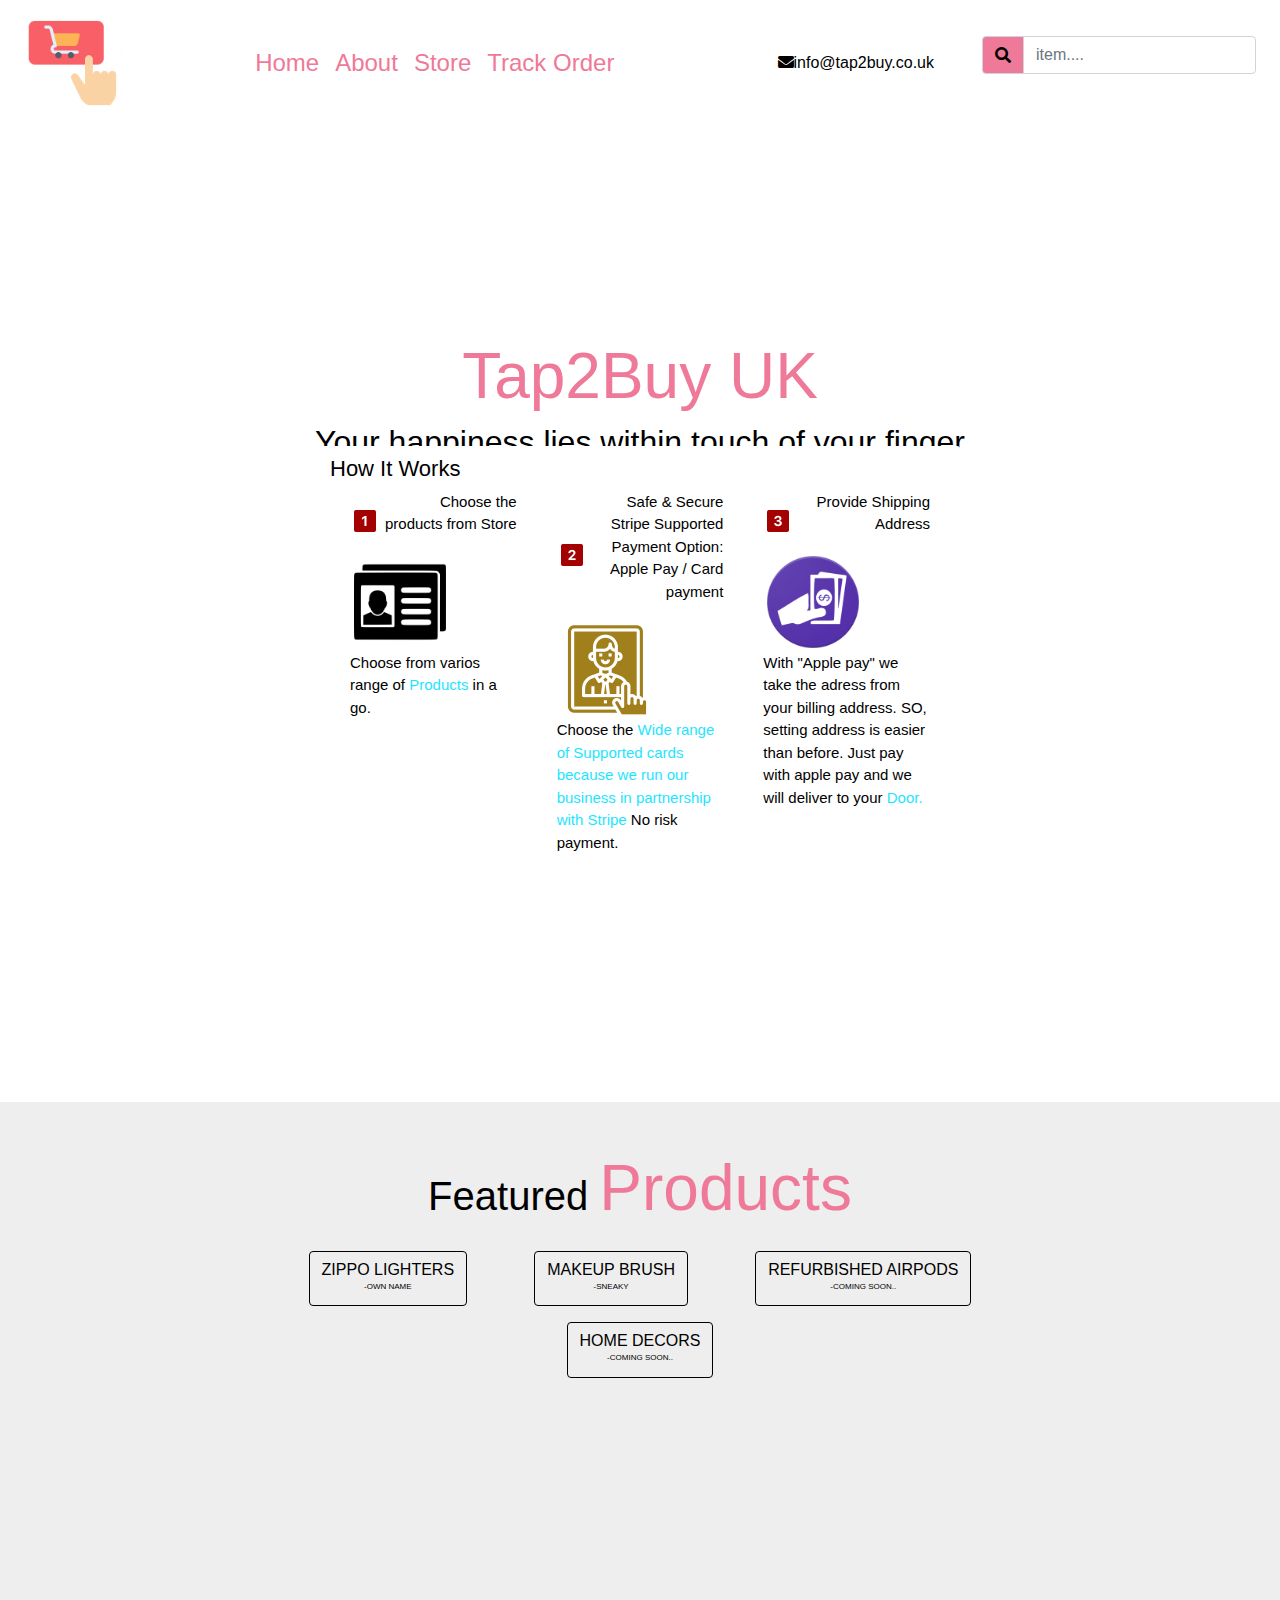
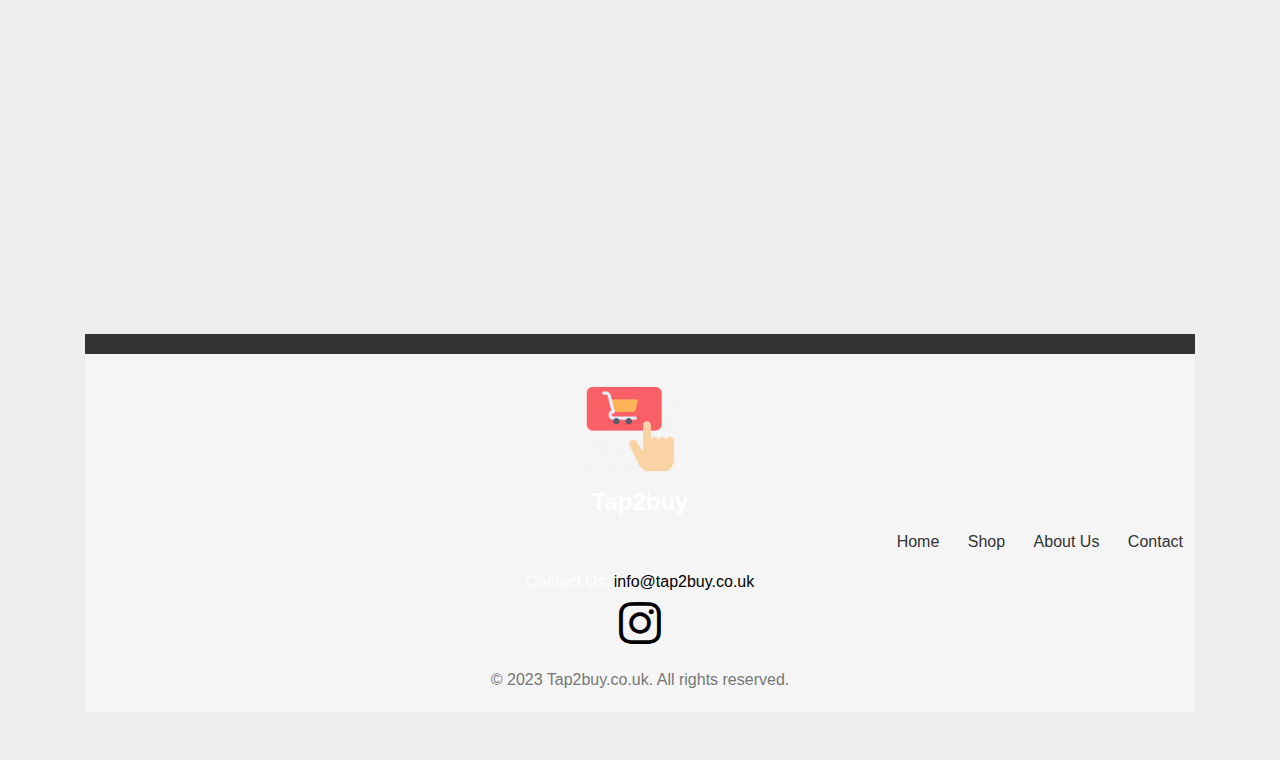
<file: index.html>
<!DOCTYPE html>
<html lang="en">

<head>
  <meta charset="UTF-8">
  <meta name="viewport" content="width=device-width, initial-scale=1.0">
  <meta http-equiv="X-UA-Compatible" content="ie=edge">
  <!-- bootstrap css -->
  <link rel="stylesheet" href="css/bootstrap.min.css">
  <!-- main css -->
  <link rel="stylesheet" href="css/style.css">





  <!-- font awesome -->
  <link rel="stylesheet" href="css/all.css">
  <title>Tap2buy | Your happiness lies within touch of your finger.</title>
  <style>
  </style>
</head>

<body>
  <!-- header -->
  <header>
    <!-- navbar  -->
    <!-- 
https://www.iconfinder.com/icons/2427887/dessert_donut_doughnut_fat_sweets_icon
Creative Commons (Attribution 3.0 Unported);
https://www.iconfinder.com/korawan_m
     -->
    <nav class="navbar navbar-expand-lg px-4">
      <a class="navbar-brand" href="#"><img src="img/logo.png" height="100rm" width="100rm" alt=""></a>
      <button class="navbar-toggler" type="button" data-toggle="collapse" data-target="#myNav">
        <span class="toggler-icon"><i class="fas fa-bars"></i></span>
      </button>
      <div class="collapse navbar-collapse" id="myNav">
        <ul class="navbar-nav mx-auto text-capitalize">
          <li class="nav-item active">
            <a class="nav-link" href="index.html">Home</a>
          </li>
          <li class="nav-item">
            <a class="nav-link " href="about.html">About</a>
          </li>
          <li class="nav-item">
            <a class="nav-link" href="store.html">Store</a>
          </li>
          <li class="nav-item">
            <a class="nav-link" href="track.html">Track Order</a>
          </li>
        </ul>



     







        <div class="nav-info-items d-none d-lg-flex ">
          <!-- single info -->
          <div class="nav-info align-items-center d-flex justify-content-between mx-lg-5">
            <a href="#">
              <i class="fas fa-envelope"></i>
            </a>
            <p class="mb-0">info@tap2buy.co.uk</p>
          </div>
          <!-- end of single info -->
          <!-- search box -->
    
          <form>
            <div class="input-group mb-3">
              <div class="input-group-prepend ">
                <span class="input-group-text search-box" id="search-icon"><i class="fas fa-search"></i></span>
              </div>
              <input type="text" class="form-control" placeholder='item....' id="search-item">
            </div>

          </form>
       
      <!--end of filter buttons -->
        </div>
      </div>
    </nav>
    <!-- end of nav -->
    <!-- banner  -->
    <div class="container-fluid">
      <div class="row max-height justify-content-center align-items-center">
        <div class="col-10 mx-auto banner text-center">
          <h1 class="text-capitalize">     <strong class="banner-title ">Tap2Buy UK</strong></h1>
          <h2>Your happiness lies within touch of your finger</h2>
          
          
          
          
          
          <a href="#store" class="btn banner-link text-uppercase my-2">Explore</a>

        </div>
    
    </div>




    <!--end of  banner  -->
  </header>
  <!-- header -->
  <div class="content">
    <!-- Div with white background in the middles of the header section -->
    <!-- section for details --> 
    <div class="details">
        <h2>How It Works</h2>
        <div class="infoContainer">
            <div class="info1">
                <div class="info-topic">
                    <img src="images/1.png" alt="1"><p>Choose the products from Store</p>
                </div>
                <img src="images/signup.png" alt="User Location" height="100 rem" width="100 rem"> 
                <p>Choose from varios range of   <span style="color: rgb(30, 229, 255);">Products </span>in a go.</p>
            </div>
            <div class="info1">
                <div class="info-topic">
                    <img src="images/2.png" alt="2"><p>Safe & Secure Stripe Supported Payment Option: Apple Pay / Card payment </p>
                </div>
                <img src="images/choose.png" alt="Rider Selection">
                <p>Choose the  <span style="color: rgb(30, 229, 255);">Wide range of Supported cards because we run our business in partnership with Stripe</span> No risk payment.</p>
            </div>
            <div class="info1">
                <div class="info-topic">
                    <img src="images/3.png" alt="3" ><p>Provide Shipping Address</p>
                </div>
                <img src="images/StartEarning.png " alt="Call Rider" height="100 rem" width="100 rem">
                <p>With "Apple pay" we take the adress from your billing address. SO, setting address is easier than before. Just  pay with apple pay and we will deliver to your  <span style="color: rgb(30, 229, 255);">Door.</p>
                                      
            </div>
        </div>
    </div>
</div>
 


  <!-- store -->
  <section id="store" class="store py-5">
    <div class="container">
      <!-- section title -->
      <div class="row">
        <div class="col-10 mx-auto col-sm-6 text-center">
          <h1 class="text-capitalize">Featured <strong class="banner-title "> Products</strong></h1>
        </div>
        
      </div>
      <!-- end of section title -->
      <!--filter buttons -->
      <div class="row">
        <div class=" col-lg-8 mx-auto d-flex justify-content-around my-2 sortBtn flex-wrap">

          <a href="store.html" class="btn btn-outline-secondary btn-black text-uppercase filter-btn m-2" data-filter="cakes">Zippo Lighters <h6>-own name</h6></a>
          <a href="store.html" class="btn btn-outline-secondary btn-black text-uppercase filter-btn m-2" data-filter="cupcakes">Makeup Brush <h6>-Sneaky</h6></a>
          <a href="store.html" class="btn btn-outline-secondary btn-black text-uppercase filter-btn m-2" data-filter="sweets">Refurbished Airpods <h6>-coming soon..</h6></a>
          <a href="store.html" class="btn btn-outline-secondary btn-black text-uppercase filter-btn m-2" data-filter="doughnuts">Home Decors <h6>-coming soon..</h6></a>
        </div>
      </div>
      


      <!-- store  items-->
 

      <div class="Products">

       <script async
  src="https://js.stripe.com/v3/buy-button.js">
</script>

<stripe-buy-button
  buy-button-id="buy_btn_1O7oifAmosrDXRDIVz7mPtA4"
  publishable-key="pk_live_51Nbag1AmosrDXRDII115q6RISzQlDd7GKLGIZIBrzw7PzdO3cd0nafo2Nh6nOQyw5XN5xwk4hIQemiUkHfCc9nyp00bXPpK7Ma"
>
</stripe-buy-button>

  </div>
  <!--end of single store item-->
 

<footer id="footer" class="footer-wrapper">

	
  <!-- FOOTER 1 -->
  
  <!-- FOOTER 2 -->
 
  
  
  
  <div class="absolute-footer light medium-text-center small-text-center">
    <div class="container clearfix">
  
            
      
      
    </div>
  </div>
  
  <a href="#top" class="back-to-top button icon invert plain fixed bottom z-1 is-outline hide-for-medium circle" id="top-link" aria-label="Go to top"><i class="icon-angle-up" ></i></a>
  
  </footer>







  <footer class="footer">
    <a class="navbar-brand" href="#"><img src="img/logo.png" height="100rm" width="100rm" alt=""></a>
    <div class="footer__logo">Tap2buy</div>
    
    <nav class="footer__nav">
      <ul>
        <li><a href="index.html">Home</a></li>
        <li><a href="store.html">Shop</a></li>
        <li><a href="about.html">About Us</a></li>
        <li><a href="about.html">Contact</a></li>
    
      </ul>
    </nav>
    <div class="footer__contact">
      <p>Contact Us: <a href="mailto:tap2buy.co.uk@gmail.com">info@tap2buy.co.uk</a></p>
   
    </div>
    <div class="footer__social">
        <a href="https://www.instagram.com/tap2buy.co.uk/" target="_blank">
            <i class="fab fa-instagram fa-3x"></i>
          </a>
          
    </div>
    <div class="footer__copyright">
      &copy; 2023 Tap2buy.co.uk. All rights reserved.
    </div>
  </footer>
  
    
  </section>
  <!--end of store items -->
  <!-- modal-container -->
  <div class="container-fluid ">
    <div class="row lightbox-container align-items-center">
      <div class="col-10 col-md-10 mx-auto text-right lightbox-holder">
        <span class="lightbox-close"><i class="fas fa-window-close"></i></span>
        <div class="lightbox-item"></div>
        <span class="lightbox-control btnLeft"><i class="fas fa-caret-left"></i></span>
        <span class="lightbox-control btnRight"><i class="fas fa-caret-right"></i></span>
        
      </div>

    </div>
  </div>


  <!-- jquery -->
  <script src="js/jquery-3.3.1.min.js"></script>
  <!-- bootstrap js -->
  <script src="js/bootstrap.bundle.min.js"></script>
  <!-- script js -->
  <script src="js/app.js"></script>
</body>

</html>
</file>
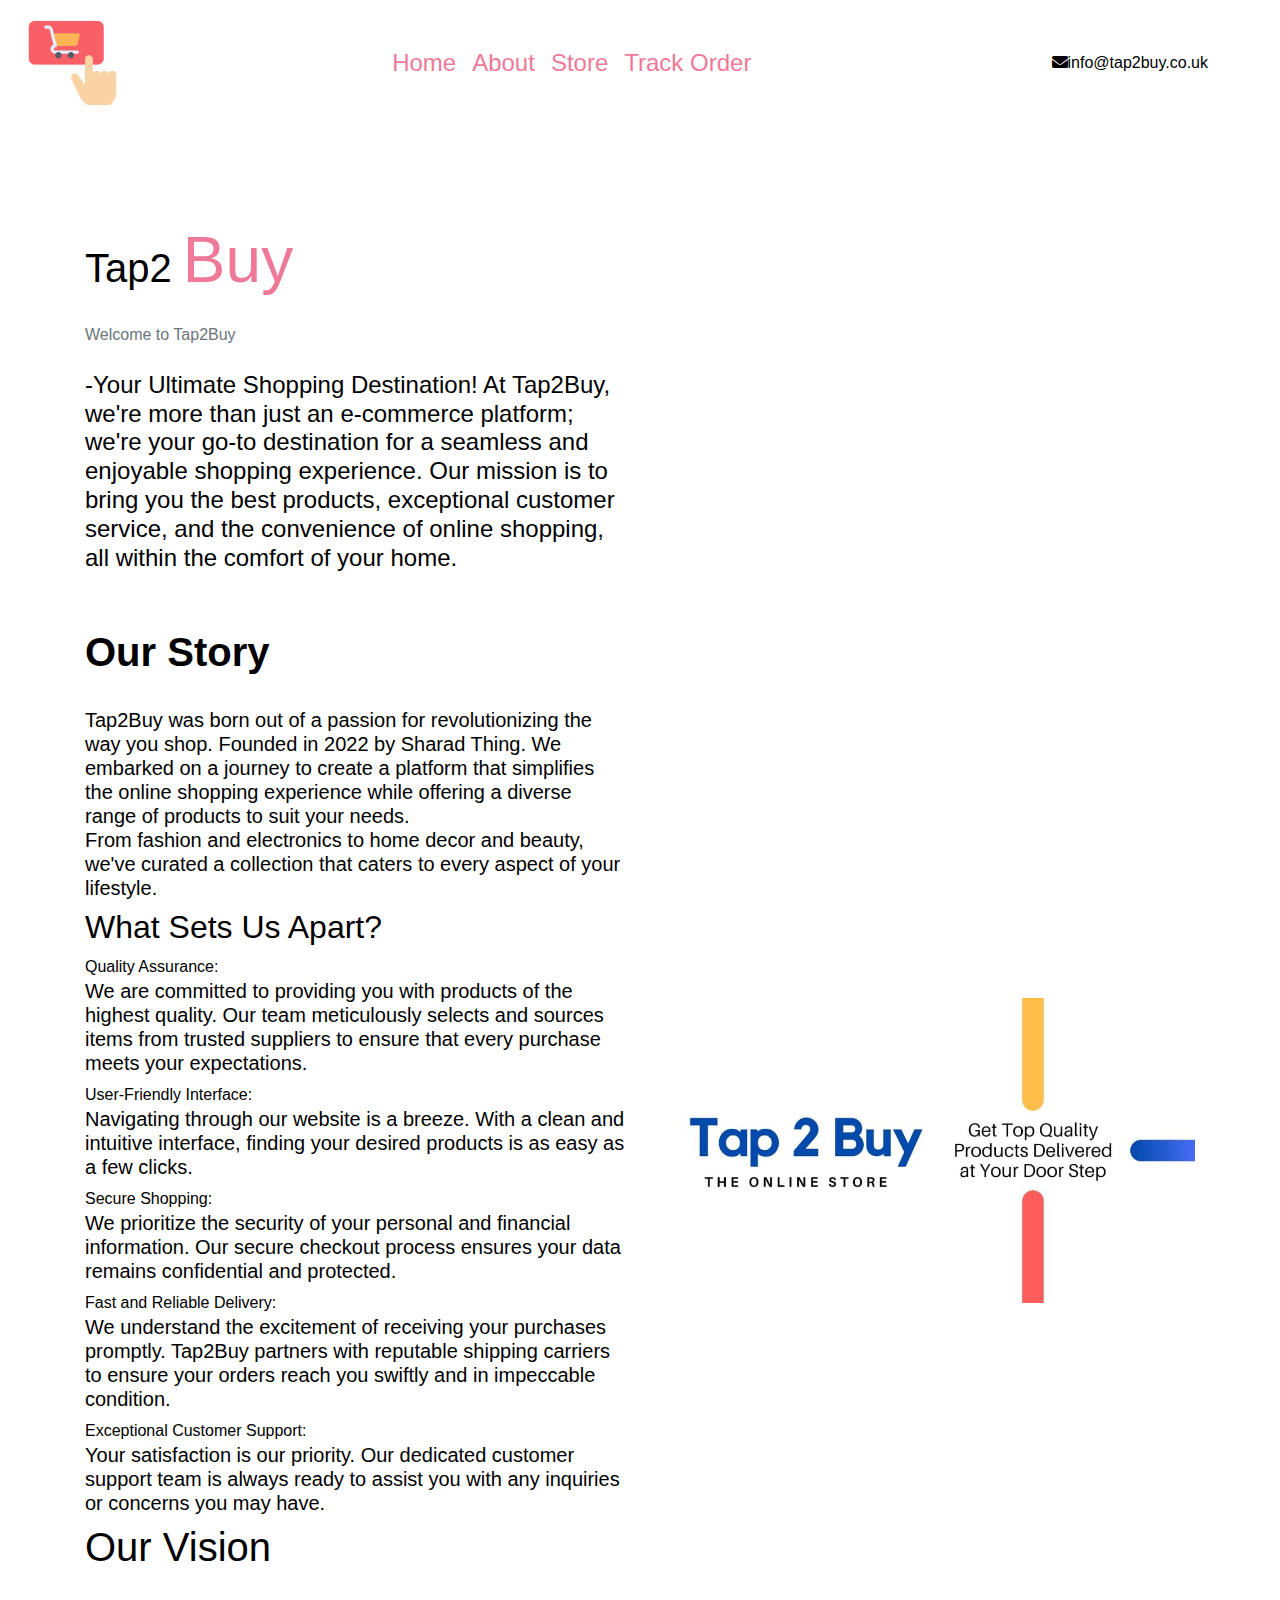
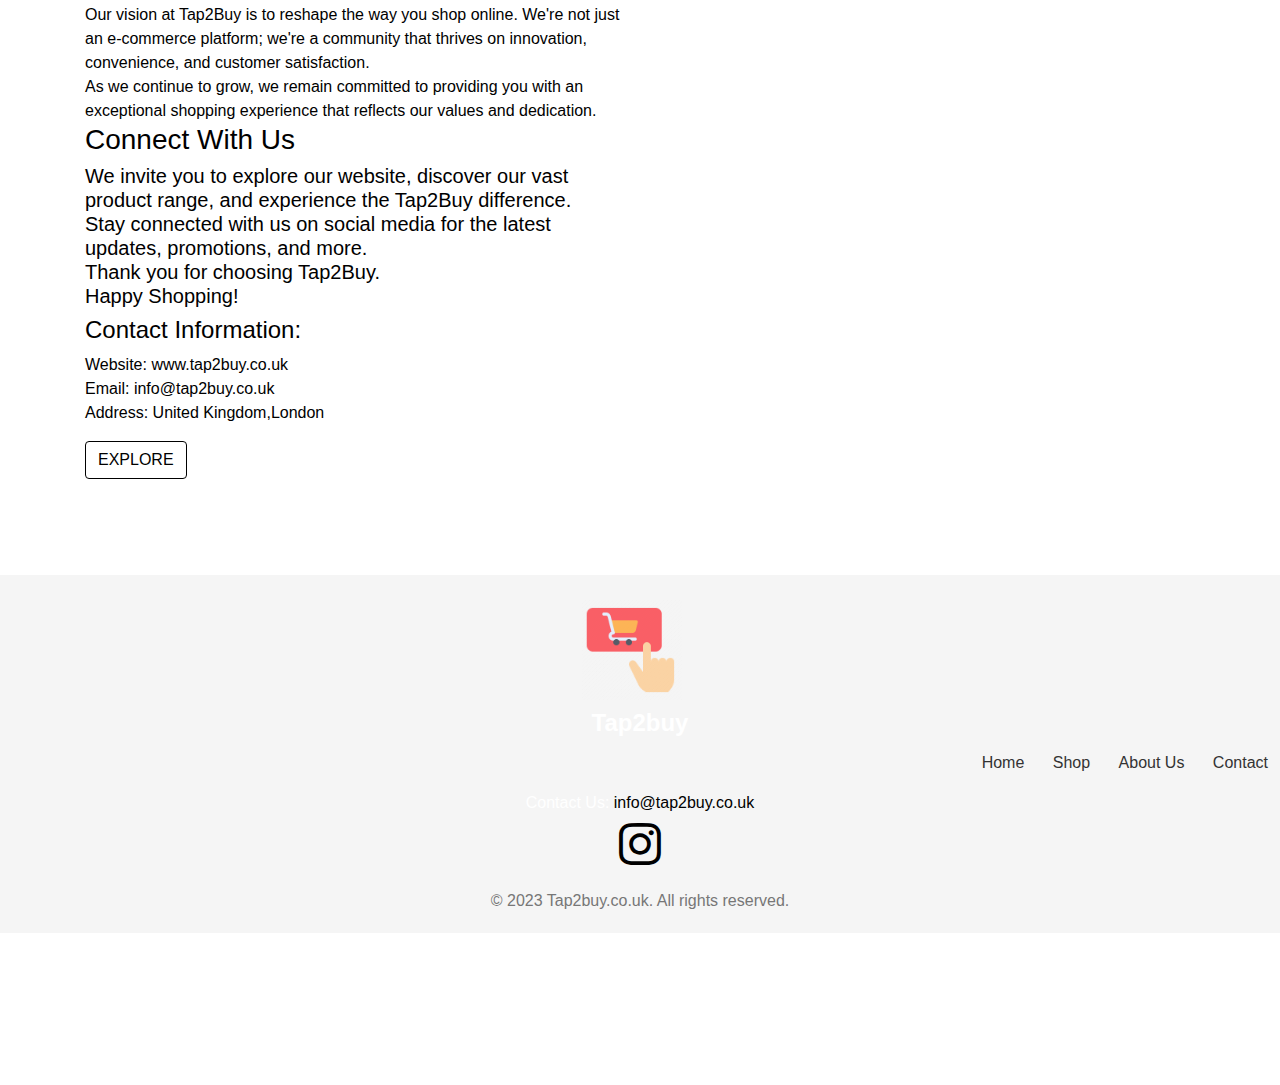
<file: about.html>
<!DOCTYPE html>
<html lang="en">

<head>
  <meta charset="UTF-8">
  <meta name="viewport" content="width=device-width, initial-scale=1.0">
  <meta http-equiv="X-UA-Compatible" content="ie=edge">
  <!-- bootstrap css -->
  <link rel="stylesheet" href="css/bootstrap.min.css">
  <!-- main css -->
  <link rel="stylesheet" href="css/style.css">

  <!-- font awesome -->
  <link rel="stylesheet" href="css/all.css">
  <title>Tap2buy.co.uk | Your hapiness lies within touch of your finger.</title>
  <style>
  </style>
</head>

<body>
  <!-- header -->
  <header>
    <!-- navbar  -->
    <!-- 
https://www.iconfinder.com/icons/2427887/dessert_donut_doughnut_fat_sweets_icon
Creative Commons (Attribution 3.0 Unported);
https://www.iconfinder.com/korawan_m
     -->
    <nav class="navbar navbar-expand-lg px-4">
      <a class="navbar-brand" href="#"><img src="img/logo.png" height="100rm" width="100rm" alt=""></a>
      <button class="navbar-toggler" type="button" data-toggle="collapse" data-target="#myNav">
        <span class="toggler-icon"><i class="fas fa-bars"></i></span>
      </button>
      <div class="collapse navbar-collapse" id="myNav">
        <ul class="navbar-nav mx-auto text-capitalize">
          <li class="nav-item active">
            <a class="nav-link" href="index.html">Home</a>
          </li>
          <li class="nav-item">
            <a class="nav-link " href="about.html">About</a>
          </li>
          <li class="nav-item">
            <a class="nav-link" href="store.html">Store</a>
          </li>
          <li class="nav-item">
            <a class="nav-link" href="track.html">Track Order</a>
          </li>
        </ul>
        <div class="nav-info-items d-none d-lg-flex ">
          <!-- single info -->
          <div class="nav-info align-items-center d-flex justify-content-between mx-lg-5">
            <a href="#">
              <i class="fas fa-envelope"></i>
            </a>
            <p class="mb-0">info@tap2buy.co.uk</p>
          </div>
          <!-- end of single info -->
         
        </div>
      </div>
    </nav>
    <!-- end of nav -->
    
  <!-- about us -->
  <section class="about py-5" id="about">
    <div class="container">

      <div class="row">
        <div class="col-10 mx-auto col-md-6 my-5">
          <h1 class="text-capitalize">Tap2 <strong class="banner-title ">Buy</strong></h1>
          <p class="my-4 text-muted w-100">Welcome to Tap2Buy  <br> <h4>-Your Ultimate Shopping Destination!

            At Tap2Buy, we're more than just an e-commerce platform; we're your go-to destination for a seamless and enjoyable shopping experience. Our mission is to bring you the best products, exceptional customer service, and the convenience of online shopping, all within the comfort of your home.</h4> 
            <br><br>
             <h1 class="font-weight-bold" >Our Story</h1><br>
            
            <h5>Tap2Buy was born out of a passion for revolutionizing the way you shop. Founded in 2022 by Sharad Thing. We embarked on a journey to create a platform that simplifies the online shopping experience while offering a diverse range of products to suit your needs. <br> From fashion and electronics to home decor and beauty, we've curated a collection that caters to every aspect of your lifestyle.</h5>
            
            <h2>What Sets Us Apart?</h2>
            
            Quality Assurance: <br> <h5>We are committed to providing you with products of the highest quality. Our team meticulously selects and sources items from trusted suppliers to ensure that every purchase meets your expectations.</h5>
            
            User-Friendly Interface: <br> <h5>Navigating through our website is a breeze. With a clean and intuitive interface, finding your desired products is as easy as a few clicks.</h5>
            
            Secure Shopping: <br> <h5>We prioritize the security of your personal and financial information. Our secure checkout process ensures your data remains confidential and protected.</h5>
            
            Fast and Reliable Delivery: <br> <h5>We understand the excitement of receiving your purchases promptly. Tap2Buy partners with reputable shipping carriers to ensure your orders reach you swiftly and in impeccable condition.</h5>
            
            Exceptional Customer Support: <br> <h5>Your satisfaction is our priority. Our dedicated customer support team is always ready to assist you with any inquiries or concerns you may have.</h5>
            
            <h1>Our Vision</h1> <br>
            
            Our vision at Tap2Buy is to reshape the way you shop online. We're not just an e-commerce platform; we're a community that thrives on innovation, convenience, and customer satisfaction. <br> As we continue to grow, we remain committed to providing you with an exceptional shopping experience that reflects our values and dedication.
            
            <br><h3>Connect With Us</h3>
            
            <h5>We invite you to explore our website, discover our vast product range, and experience the Tap2Buy difference. <br> Stay connected with us on social media for the latest updates, promotions, and more. <br>Thank you for choosing Tap2Buy. <br> Happy Shopping!</h5>


            
            
            
            <h4>Contact Information:</h4>
            
            Website: www.tap2buy.co.uk <br>
            
            Email: info@tap2buy.co.uk <br>
            
            Address: United Kingdom,London 
            
  
            
            
            
            
            
            </p>
          <a href="index.html" class="btn btn-outline-secondary btn-black text-uppercase ">Explore</a>

        </div>
        <div class="col-10 mx-auto col-md-6 align-self-center my-5">
          <div class="about-img__container">
            <img src="img/about-us.jpg" class="img-fluid" alt="">
          </div>
        </div>
      </div>
    </div>
  </section>

  <!-- end of about us -->


  <footer class="footer">
    <a class="navbar-brand" href="#"><img src="img/logo.png" height="100rm" width="100rm" alt=""></a>
    <div class="footer__logo">Tap2buy</div>
    
    <nav class="footer__nav">
      <ul>
        <li><a href="index.html">Home</a></li>
        <li><a href="store.html">Shop</a></li>
        <li><a href="about.html">About Us</a></li>
        <li><a href="about.html">Contact</a></li>
    
      </ul>
    </nav>
    <div class="footer__contact">
      <p>Contact Us: <a href="mailto:tap2buy.co.uk@gmail.com">info@tap2buy.co.uk</a></p>
   
    </div>
    <div class="footer__social">
        <a href="https://www.instagram.com/tap2buy.co.uk/" target="_blank">
            <i class="fab fa-instagram fa-3x"></i>
          </a>
          
    </div>
    <div class="footer__copyright">
      &copy; 2023 Tap2buy.co.uk. All rights reserved.
    </div>
  </footer>


 

  <!-- modal-container -->
  <div class="container-fluid ">
    <div class="row lightbox-container align-items-center">
      <div class="col-10 col-md-10 mx-auto text-right lightbox-holder">
        <span class="lightbox-close"><i class="fas fa-window-close"></i></span>
        <div class="lightbox-item"></div>
        <span class="lightbox-control btnLeft"><i class="fas fa-caret-left"></i></span>
        <span class="lightbox-control btnRight"><i class="fas fa-caret-right"></i></span>
      </div>

    </div>
  </div>


  <!-- jquery -->
  <script src="js/jquery-3.3.1.min.js"></script>
  <!-- bootstrap js -->
  <script src="js/bootstrap.bundle.min.js"></script>
  <!-- script js -->
  <script src="js/app.js"></script>
</body>

</html>
</file>
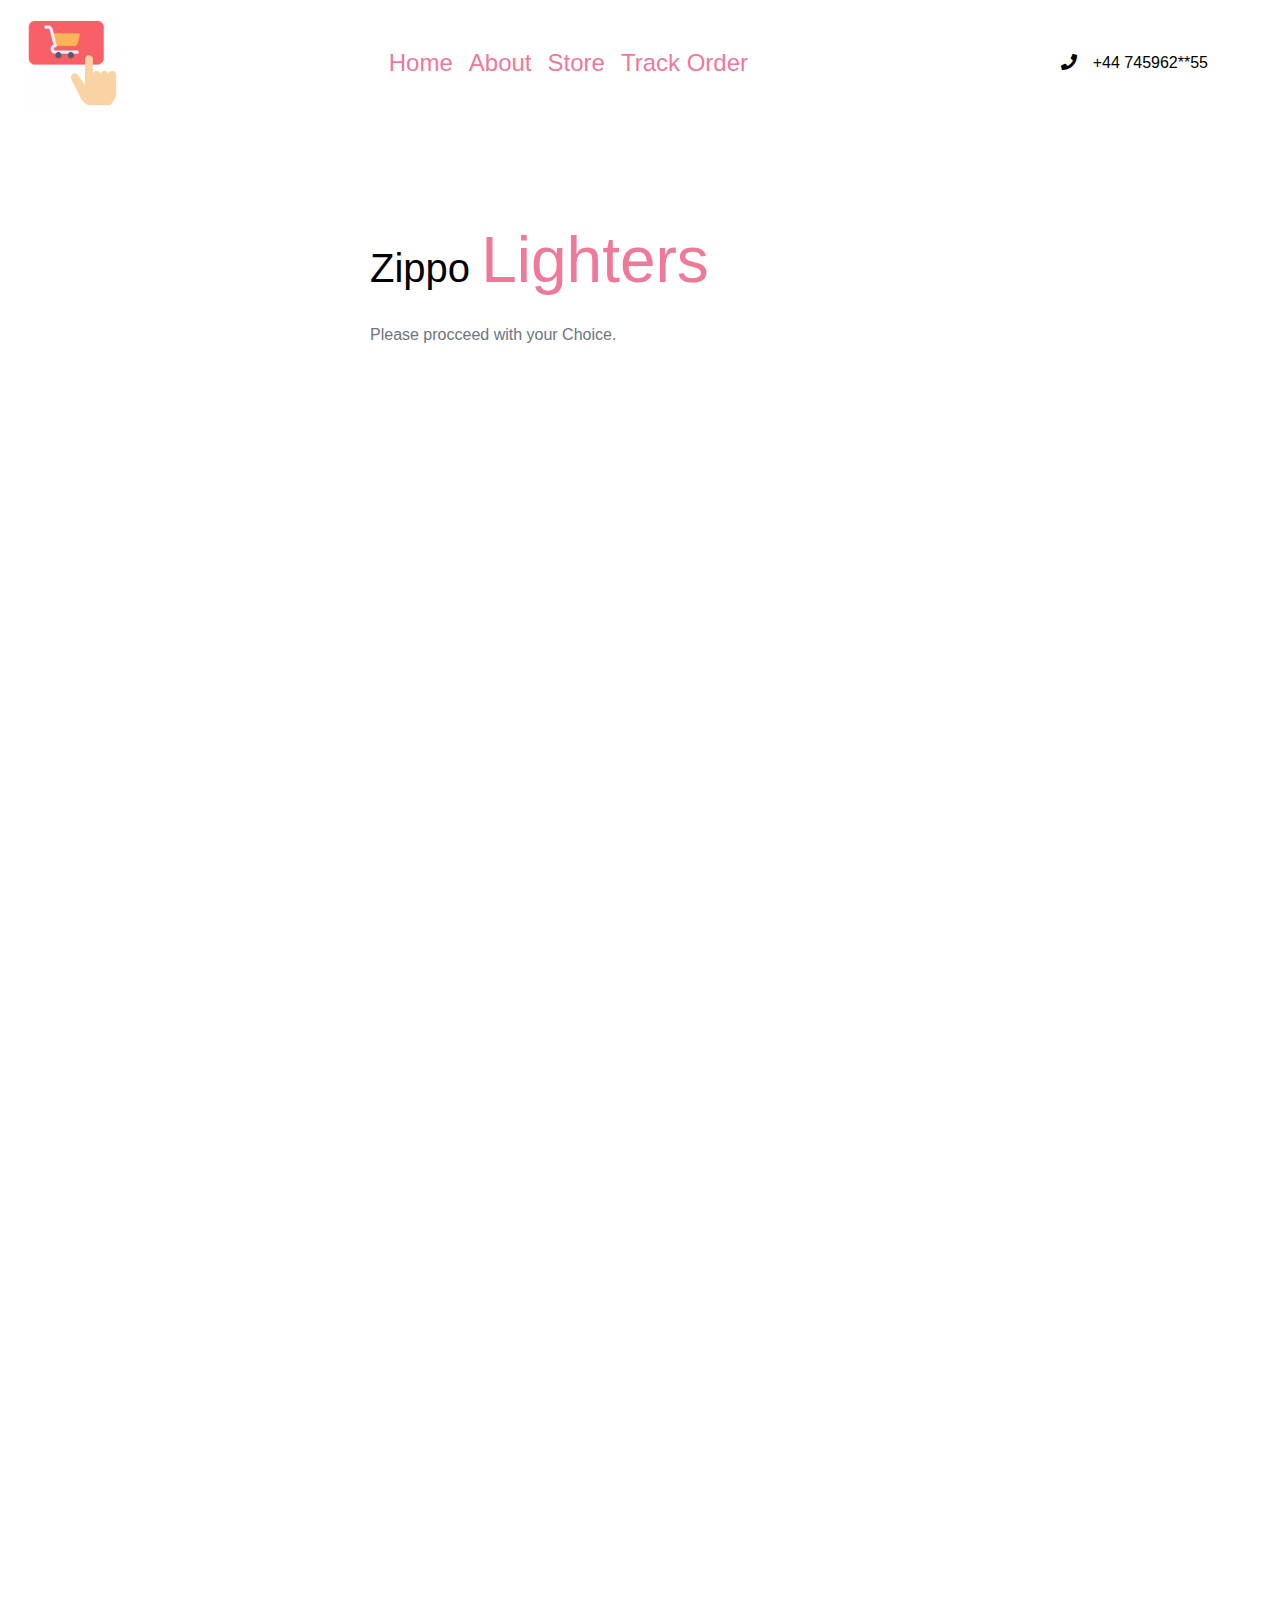
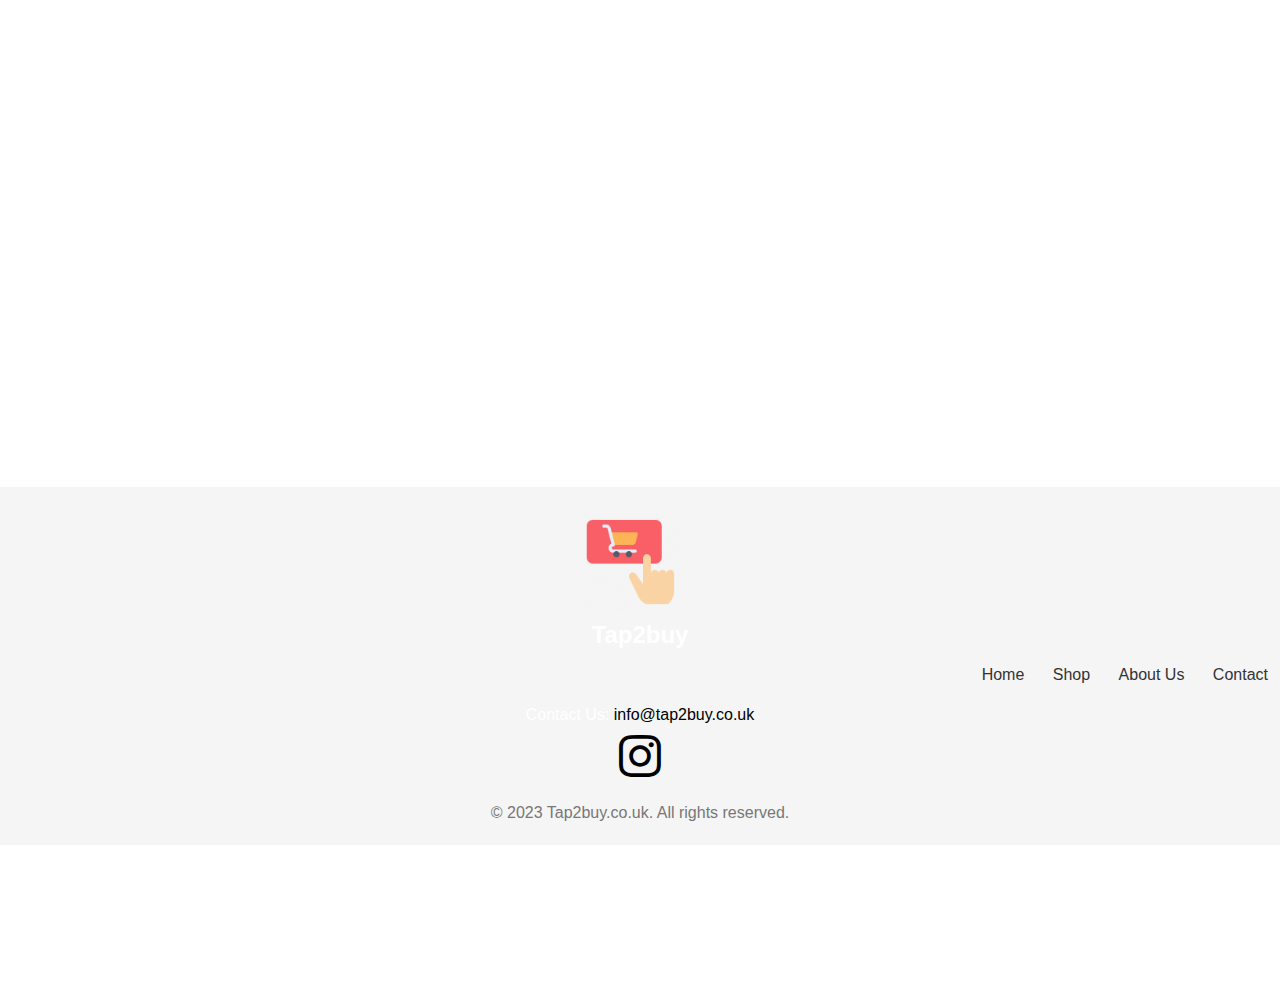
<file: checkout.html>
<!DOCTYPE html>
<html lang="en">

<head>
  <meta charset="UTF-8">
  <meta name="viewport" content="width=device-width, initial-scale=1.0">
  <meta http-equiv="X-UA-Compatible" content="ie=edge">
  <!-- bootstrap css -->
  <link rel="stylesheet" href="css/bootstrap.min.css">
  <!-- main css -->
  <link rel="stylesheet" href="css/style.css">

  <!-- font awesome -->
  <link rel="stylesheet" href="css/all.css">
  <title>Nasty Brush UK | Your hapiness lies within touvh of your finger.</title>
  <style>
  </style>
</head>

<body>
  <!-- header -->
  <header>
    <!-- navbar  -->
    <!-- 
https://www.iconfinder.com/icons/2427887/dessert_donut_doughnut_fat_sweets_icon
Creative Commons (Attribution 3.0 Unported);
https://www.iconfinder.com/korawan_m
     -->
    <nav class="navbar navbar-expand-lg px-4">
      <a class="navbar-brand" href="index.html"><img src="img/logo.png" height="100rm" width="100rm" alt=""></a>
      <button class="navbar-toggler" type="button" data-toggle="collapse" data-target="#myNav">
        <span class="toggler-icon"><i class="fas fa-bars"></i></span>
      </button>
      <div class="collapse navbar-collapse" id="myNav">
        <ul class="navbar-nav mx-auto text-capitalize">
          <li class="nav-item active">
            <a class="nav-link" href="index.html">Home</a>
          </li>
          <li class="nav-item">
            <a class="nav-link " href="about.html">About</a>
          </li>
          <li class="nav-item">
            <a class="nav-link" href="store.html">Store</a>
            <li class="nav-item">
              <a class="nav-link" href="track.html">Track Order</a>
            </li>
          </li>
        </ul>
        <div class="nav-info-items d-none d-lg-flex ">
          <!-- single info -->
          <div class="nav-info align-items-center d-flex justify-content-between mx-lg-5">
            <span class="info-icon mx-lg-3"><i class="fas fa-phone"></i></span>
            <p class="mb-0">+44 745962**55</p>
          </div>
          <!-- end of single info -->
          <!-- single info -->
         
          <!-- end of single info -->
        </div>
      </div>
    </nav>
    <!-- end of nav -->
    
  <!-- about us -->
  <section class="about py-5" id="about">
    <div class="container">

      <div class="row">
        <div class="col-10 mx-auto col-md-6 my-5">
          <h1 class="text-capitalize">Zippo <strong class="banner-title ">Lighters</strong></h1>
          <p class="my-4 text-muted w-75">Please procceed with your Choice. </p>
          

        </div>
      </section>
         <!-- store  items-->




      <!-- store  items-->
 

      <div class="Products">
        <script async
  src="https://js.stripe.com/v3/buy-button.js">
</script>

<stripe-buy-button
  buy-button-id="buy_btn_1NbxwHAmosrDXRDINgGtck0h"
  publishable-key="pk_live_51Nbag1AmosrDXRDII115q6RISzQlDd7GKLGIZIBrzw7PzdO3cd0nafo2Nh6nOQyw5XN5xwk4hIQemiUkHfCc9nyp00bXPpK7Ma">
</stripe-buy-button>       
</div>
      <!--end of single store item-->
      <!-- store  items-->
      

<div class="Products">


  <script async
src="https://js.stripe.com/v3/buy-button.js">
</script>

<stripe-buy-button
buy-button-id="buy_btn_1NbznwAmosrDXRDI3rzqYd1Y"
publishable-key="pk_live_51Nbag1AmosrDXRDII115q6RISzQlDd7GKLGIZIBrzw7PzdO3cd0nafo2Nh6nOQyw5XN5xwk4hIQemiUkHfCc9nyp00bXPpK7Ma"
>
</stripe-buy-button>

</div>
<!--end of single store item-->

<!-- store  items-->
<div class="Products">
  <script async
  src="https://js.stripe.com/v3/buy-button.js">
</script>

<stripe-buy-button
  buy-button-id="buy_btn_1NbxwHAmosrDXRDINgGtck0h"
  publishable-key="pk_live_51Nbag1AmosrDXRDII115q6RISzQlDd7GKLGIZIBrzw7PzdO3cd0nafo2Nh6nOQyw5XN5xwk4hIQemiUkHfCc9nyp00bXPpK7Ma"
>
</stripe-buy-button>   
</div>
<!--end of single store item-->
      </div>
    </div>
  

  <!-- end of about us -->
  <footer class="footer">
    <a class="navbar-brand" href="index.html"><img src="img/logo.png" height="100rm" width="100rm" alt=""></a>
    <div class="footer__logo">Tap2buy</div>
    
    <nav class="footer__nav">
      <ul>
        <li><a href="index.html">Home</a></li>
        <li><a href="store.html">Shop</a></li>
        <li><a href="about.html">About Us</a></li>
        <li><a href="about.html">Contact</a></li>
    
      </ul>
    </nav>
    <div class="footer__contact">
      <p>Contact Us: <a href="mailto:tap2buy.co.uk@gmail.com">info@tap2buy.co.uk</a></p>
   
    </div>
    <div class="footer__social">
        <a href="https://www.instagram.com/tap2buy.co.uk/" target="_blank">
            <i class="fab fa-instagram fa-3x"></i>
          </a>
          
    </div>
    <div class="footer__copyright">
      &copy; 2023 Tap2buy.co.uk. All rights reserved.
    </div>
  </footer>

 

  <!-- modal-container -->
  <div class="container-fluid ">
    <div class="row lightbox-container align-items-center">
      <div class="col-10 col-md-10 mx-auto text-right lightbox-holder">
        <span class="lightbox-close"><i class="fas fa-window-close"></i></span>
        <div class="lightbox-item"></div>
        <span class="lightbox-control btnLeft"><i class="fas fa-caret-left"></i></span>
        <span class="lightbox-control btnRight"><i class="fas fa-caret-right"></i></span>
      </div>

    </div>
  </div>


  <!-- jquery -->
  <script src="js/jquery-3.3.1.min.js"></script>
  <!-- bootstrap js -->
  <script src="js/bootstrap.bundle.min.js"></script>
  <!-- script js -->
  <script src="js/app.js"></script>
</body>

</html>
</file>
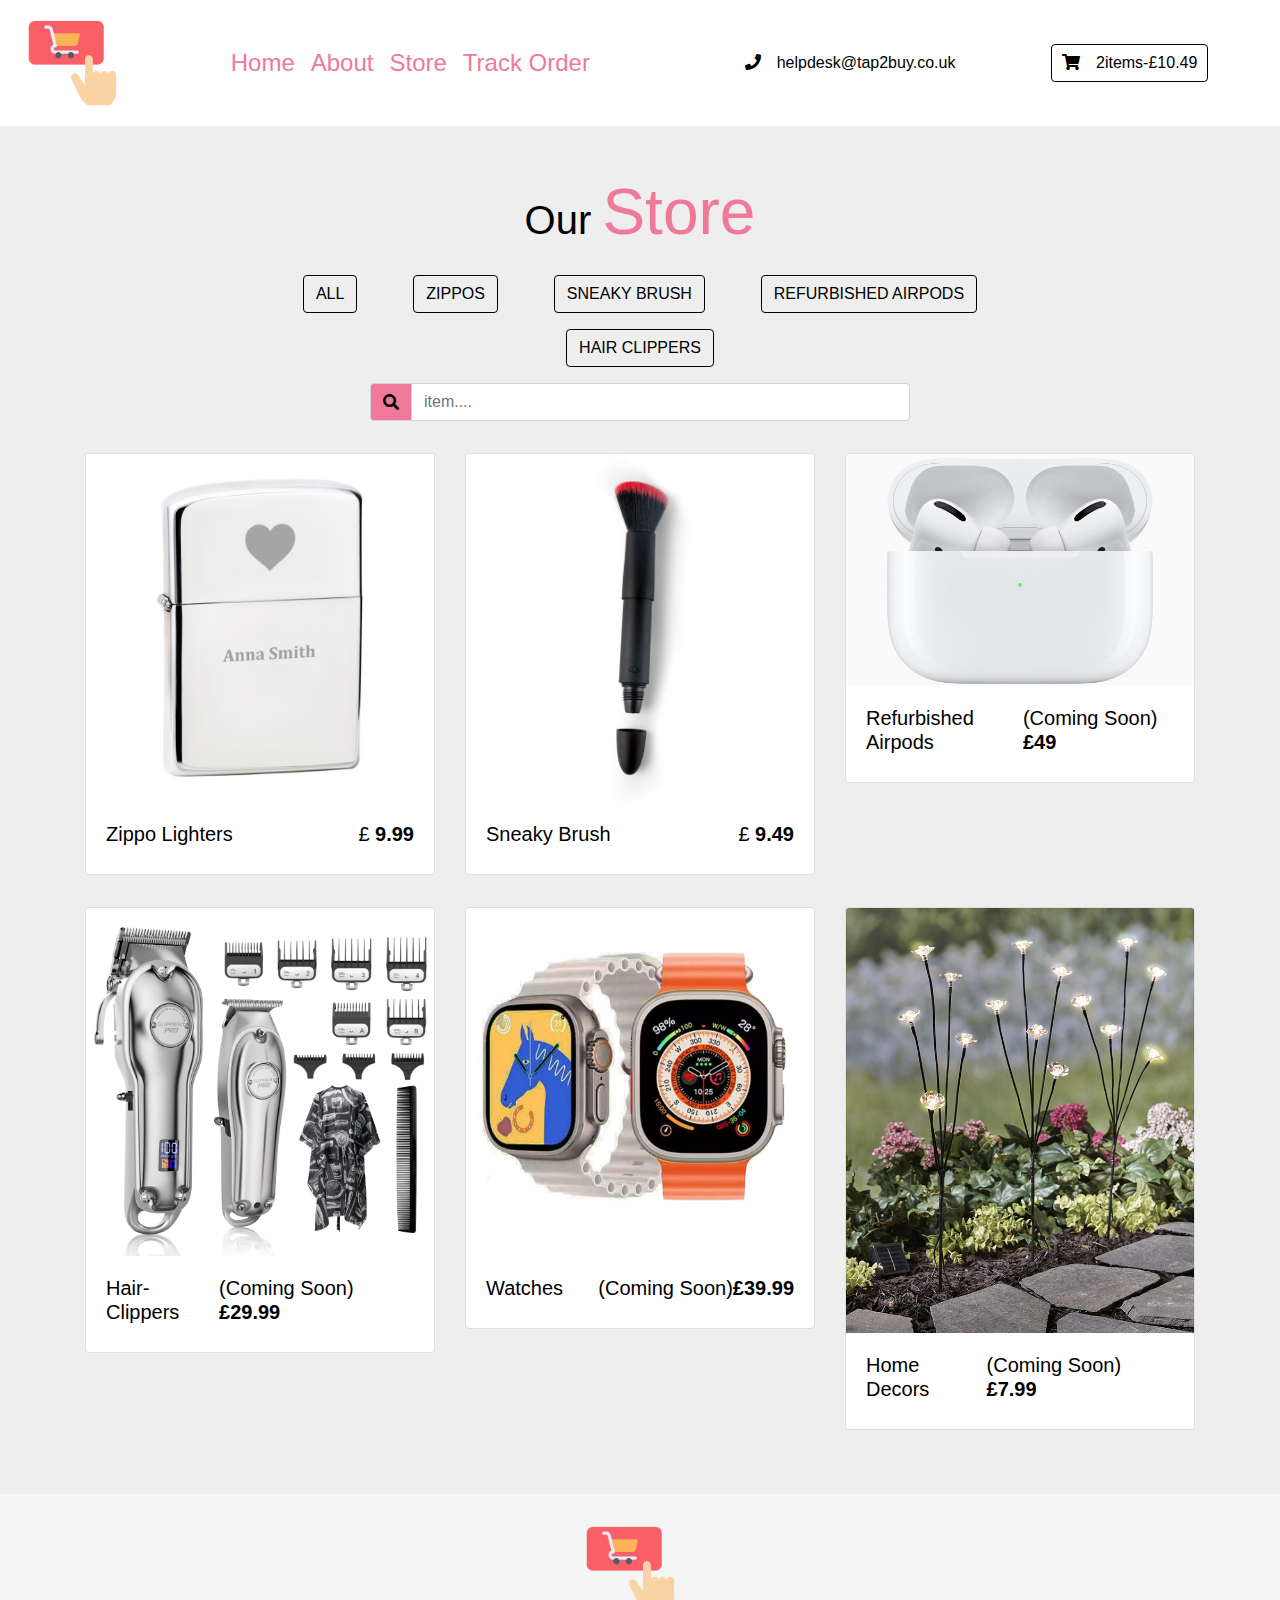
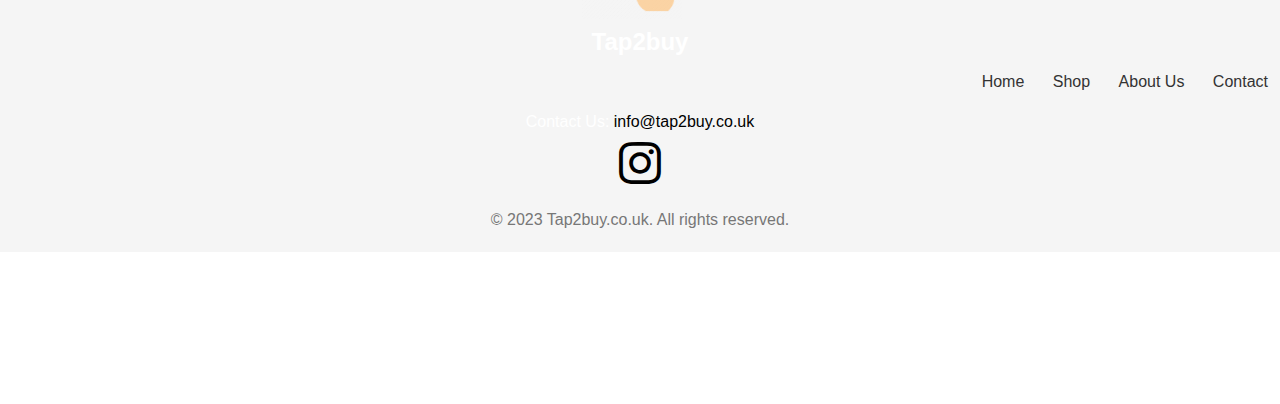
<file: store.html>
<!DOCTYPE html>
<html lang="en">

<head>
  <meta charset="UTF-8">
  <meta name="viewport" content="width=device-width, initial-scale=1.0">
  <meta http-equiv="X-UA-Compatible" content="ie=edge">
  <!-- bootstrap css -->
  <link rel="stylesheet" href="css/bootstrap.min.css">
  <!-- main css -->
  <link rel="stylesheet" href="css/style.css">

  <!-- font awesome -->
  <link rel="stylesheet" href="css/all.css">
  <title>Nasty Brush UK | Your hapiness lies within touvh of your finger.</title>
  <style>
  </style>
</head>

<body>
  <!-- header -->
  <header>
    <!-- navbar  -->
    <!-- 
https://www.iconfinder.com/icons/2427887/dessert_donut_doughnut_fat_sweets_icon
Creative Commons (Attribution 3.0 Unported);
https://www.iconfinder.com/korawan_m
     -->
    <nav class="navbar navbar-expand-lg px-4">
      <a class="navbar-brand" href="#"><img src="img/logo.png" height="100rm" width="100rm"s alt=""></a>
      <button class="navbar-toggler" type="button" data-toggle="collapse" data-target="#myNav">
        <span class="toggler-icon"><i class="fas fa-bars"></i></span>
      </button>
      <div class="collapse navbar-collapse" id="myNav">
        <ul class="navbar-nav mx-auto text-capitalize">
          <li class="nav-item active">
            <a class="nav-link" href="index.html">Home</a>
          </li>
          <li class="nav-item">
            <a class="nav-link " href="about.html">About</a>
          </li>
          <li class="nav-item">
            <a class="nav-link" href="store.html">Store</a>
          </li>
          <li class="nav-item">
            <a class="nav-link" href="track.html">Track Order</a>
          </li>
        </ul>
        <div class="nav-info-items d-none d-lg-flex ">
          <!-- single info -->
          <div class="nav-info align-items-center d-flex justify-content-between mx-lg-5">
            <span class="info-icon mx-lg-3"><i class="fas fa-phone"></i></span>
            <p class="mb-0">helpdesk@tap2buy.co.uk</p>
          </div>
          <!-- end of single info -->
          <!-- single info -->
          <div id="cart-info" class="nav-info align-items-center cart-info d-flex justify-content-between mx-lg-5">
            <span class="cart-info__icon mr-lg-3"><i class="fas fa-shopping-cart"></i></span>
            <p class="mb-0 text-capitalize"><span id="item-count">2</span>items-£<span class="item-total">10.49</span></p>
          </div>
          <!-- end of single info -->
        </div>
      </div>
    </nav>
    <!-- end of nav -->
    
 

  <!-- store -->
  <section id="store" class="store py-5">
    <div class="container">
      <!-- section title -->
      <div class="row">
        <div class="col-10 mx-auto col-sm-6 text-center">
          <h1 class="text-capitalize">our <strong class="banner-title ">store</strong></h1>
        </div>
      </div>
      <!-- end of section title -->
      <!--filter buttons -->
      <div class="row">
        <div class=" col-lg-8 mx-auto d-flex justify-content-around my-2 sortBtn flex-wrap">
          <a href="#" class="btn btn-outline-secondary btn-black text-uppercase filter-btn m-2" data-filter="all"> all</a>
          <a href="#" class="btn btn-outline-secondary btn-black text-uppercase filter-btn m-2" data-filter="cakes">Zippos</a>
          <a href="#" class="btn btn-outline-secondary btn-black text-uppercase filter-btn m-2" data-filter="cupcakes">Sneaky Brush</a>
          <a href="#" class="btn btn-outline-secondary btn-black text-uppercase filter-btn m-2" data-filter="sweets">Refurbished Airpods</a>
          <a href="#" class="btn btn-outline-secondary btn-black text-uppercase filter-btn m-2" data-filter="doughnuts">Hair Clippers</a>
        </div>
      </div>
      <!-- search box -->
      <div class="row">

        <div class="col-10 mx-auto col-md-6">
          <form>
            <div class="input-group mb-3">
              <div class="input-group-prepend ">
                <span class="input-group-text search-box" id="search-icon"><i class="fas fa-search"></i></span>
              </div>
              <input type="text" class="form-control" placeholder='item....' id="search-item">
            </div>

          </form>
        </div>
      </div>
      <!--end of filter buttons -->
      <!-- store  items-->
      <div class="row" class="store-items" id="store-items">
        <!-- single item -->
        <div class="col-10 col-sm-6 col-lg-4 mx-auto my-3 store-item sweets" data-item="sweets">
          <div class="card ">
            <div class="img-container">
              
              <a href="checkout.html">
                <img href="checkout.html" src="img/store-zippo.png" class="card-img-top store-img" alt="">
              </a>
              
              <span class="store-item-icon">
                <i class="fas fa-shopping-cart"></i>
              </span>
            </div>
            <div class="card-body">
              <div class="card-text d-flex justify-content-between text-capitalize">
                <h5 id="store-item-name">Zippo Lighters</h5>
                <h5 class="store-item-value">£ <strong id="store-item-price" class="font-weight-bold">9.99</strong></h5>

              </div>
            </div>


          </div>
          <!-- end of card-->
        </div>
        <!--end of single store item-->
        <!-- single item -->
        <div class="col-10 col-sm-6 col-lg-4 mx-auto my-3 store-item cupcakes" data-item="cupcakes">
          <div class="card ">
            <div class="img-container">
              <img src="img/store-brush.jpg" class="card-img-top store-img" alt="">
              <span class="store-item-icon">
                <i class="fas fa-shopping-cart"></i>
              </span>
            </div>
            <div class="card-body">
              <div class="card-text d-flex justify-content-between text-capitalize">
                <h5 id="store-item-name">Sneaky Brush</h5>
                <h5 class="store-item-value">£ <strong id="store-item-price" class="font-weight-bold">9.49</strong></h5>

              </div>
            </div>


          </div>
          <!-- end of card-->
        </div>
        <!--end of single store item-->
        <!-- single item -->
        <div class="col-10 col-sm-6 col-lg-4 mx-auto my-3 store-item cakes" data-item="cakes">
          <div class="card ">
            <div class="img-container">
              <img src="img/store-airpods.jpg" class="card-img-top store-img" alt="">
              <span class="store-item-icon">
                <i class="fas fa-shopping-cart"></i>
              </span>
            </div>
            <div class="card-body">
              <div class="card-text d-flex justify-content-between text-capitalize">
                <h5 id="store-item-name">Refurbished Airpods</h5>
                <h5 class="store-item-value">(Coming Soon) <strong id="store-item-price" class="font-weight-bold">£49</strong></h5>

              </div>
            </div>


          </div>
          <!-- end of card-->
        </div>
        <!--end of single store item-->
        <!-- single item -->
        <div class="col-10 col-sm-6 col-lg-4 mx-auto my-3 store-item doughnuts" data-item="dougnuts">
          <div class="card ">
            <div class="img-container">
              <img src="img/Store-hairclipper.jpg" class="card-img-top store-img" alt="">
              <span class="store-item-icon">
                <i class="fas fa-shopping-cart"></i>
              </span>
            </div>
            <div class="card-body">
              <div class="card-text d-flex justify-content-between text-capitalize">
                <h5 id="store-item-name">Hair-Clippers</h5>
                <h5 class="store-item-value">(Coming Soon) <strong id="store-item-price" class="font-weight-bold">£29.99</strong></h5>

              </div>
            </div>


          </div>
          <!-- end of card-->
        </div>
        <!--end of single store item-->
        <!-- single item -->
        <div class="col-10 col-sm-6 col-lg-4 mx-auto my-3 store-item sweets" data-item="sweets">
          <div class="card ">
            <div class="img-container">
              <img src="img/store-watch.png" class="card-img-top store-img" alt="">
              <span class="store-item-icon">
                <i class="fas fa-shopping-cart"></i>
              </span>
            </div>
            <div class="card-body">
              <div class="card-text d-flex justify-content-between text-capitalize">
                <h5 id="store-item-name">Watches</h5>
                <h5 class="store-item-value"> (Coming Soon)<strong id="store-item-price" class="font-weight-bold">£39.99</strong></h5>

              </div>
            </div>


          </div>
          <!-- end of card-->
        </div>
        <!--end of single store item-->
   
        <!-- single item -->
        <div class="col-10 col-sm-6 col-lg-4 mx-auto my-3 store-item cupcakes" data-item="cupcakes">
          <div class="card ">
            <div class="img-container">
              <img src="img/store-homedecors.jpg" class="card-img-top store-img" alt="">
              <span class="store-item-icon">
                <i class="fas fa-shopping-cart"></i>
              </span>
            </div>
            <div class="card-body">
              <div class="card-text d-flex justify-content-between text-capitalize">
                <h5 id="store-item-name">Home Decors</h5>
                <h5 class="store-item-value">(Coming Soon) <strong id="store-item-price" class="font-weight-bold">£7.99</strong></h5>

              </div>
            </div>


          </div>
          <!-- end of card-->
        </div>
        <!--end of single store item-->

        </section>
       
<footer class="footer">
          <a class="navbar-brand" href="#"><img src="img/logo.png" height="100rm" width="100rm" alt=""></a>
          <div class="footer__logo">Tap2buy</div>
          
          <nav class="footer__nav">
            <ul>
              <li><a href="index.html">Home</a></li>
              <li><a href="store.html">Shop</a></li>
              <li><a href="about.html">About Us</a></li>
              <li><a href="about.html">Contact</a></li>
          
            </ul>
          </nav>
          <div class="footer__contact">
            <p>Contact Us: <a href="mailto:tap2buy.co.uk@gmail.com">info@tap2buy.co.uk</a></p>
         
          </div>
          <div class="footer__social">
              <a href="https://www.instagram.com/tap2buy.co.uk/" target="_blank">
                  <i class="fab fa-instagram fa-3x"></i>
                </a>
                
          </div>
          <div class="footer__copyright">
            &copy; 2023 Tap2buy.co.uk. All rights reserved.
          </div>
</footer>        


  <!-- modal-container -->
  <div class="container-fluid ">
    <div class="row lightbox-container align-items-center">
      <div class="col-10 col-md-10 mx-auto text-right lightbox-holder">
        <span class="lightbox-close"><i class="fas fa-window-close"></i></span>
        <div class="lightbox-item"></div>
        <span class="lightbox-control btnLeft"><i class="fas fa-caret-left"></i></span>
        <span class="lightbox-control btnRight"><i class="fas fa-caret-right"></i></span>
      </div>

    </div>
  </div>


  <!-- jquery -->
  <script src="js/jquery-3.3.1.min.js"></script>
  <!-- bootstrap js -->
  <script src="js/bootstrap.bundle.min.js"></script>
  <!-- script js -->
  <script src="js/app.js"></script>
</body>

</html>
</file>
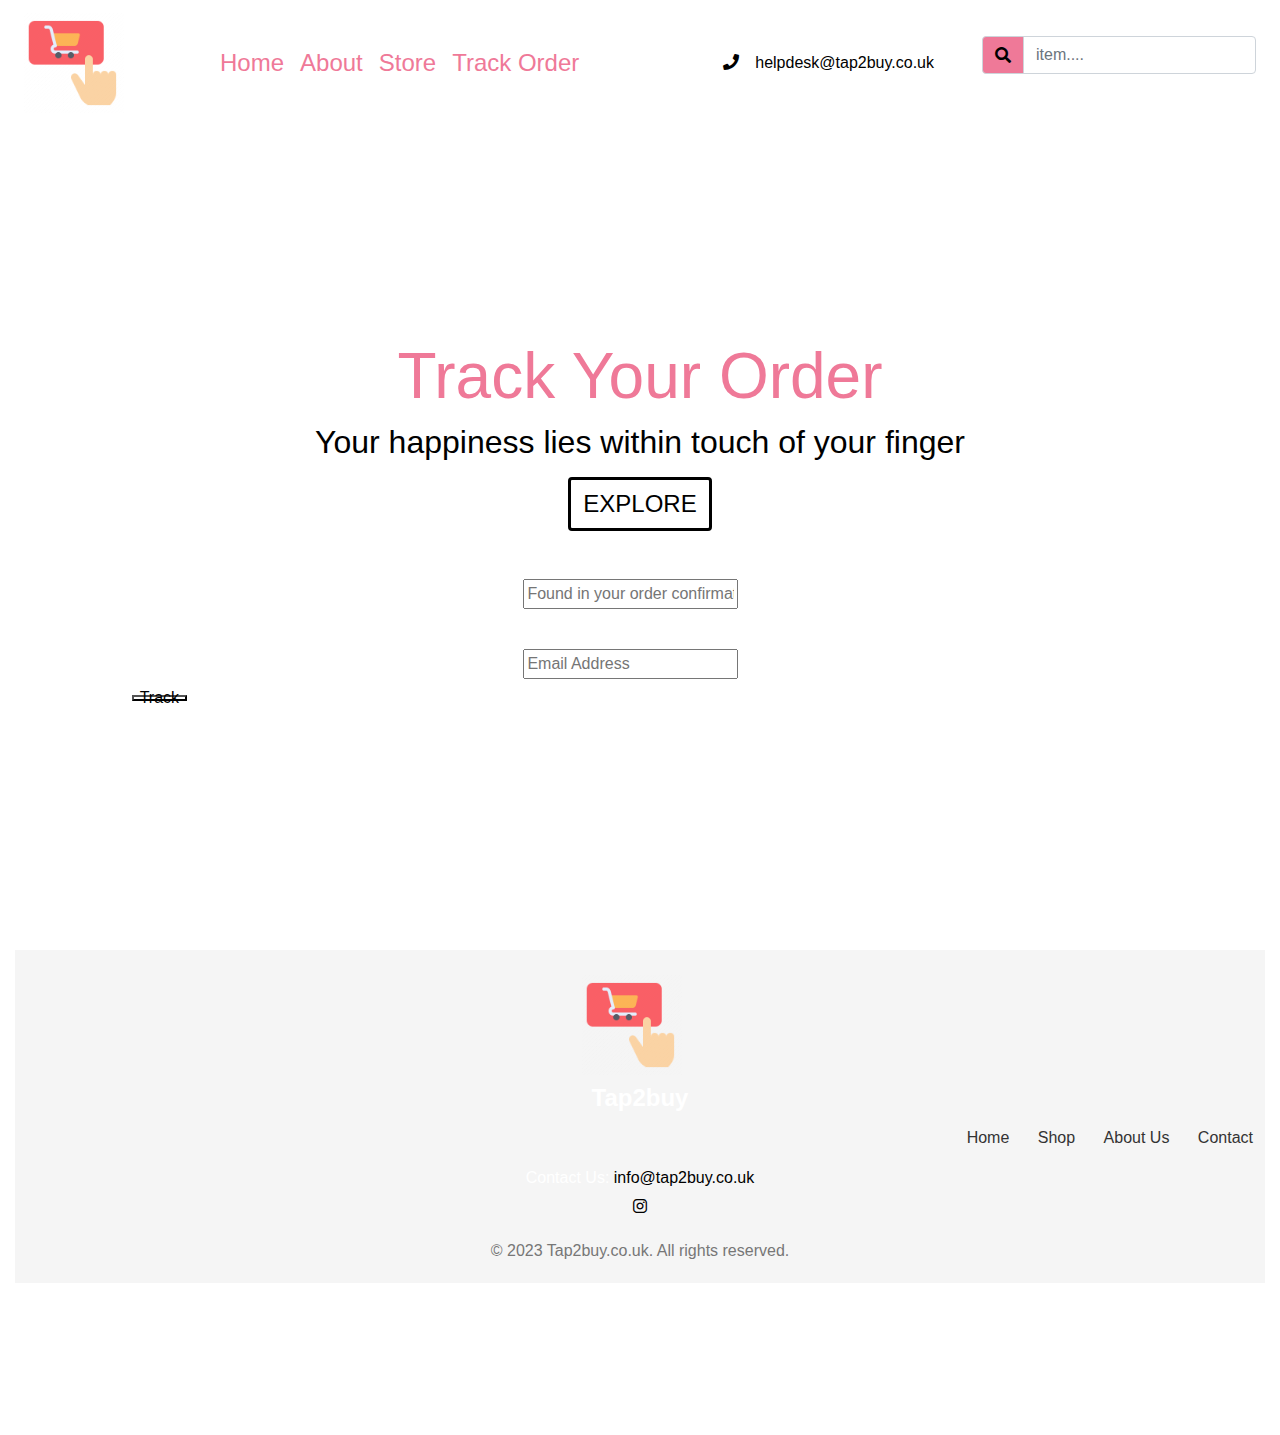
<file: track.html>
<!DOCTYPE html>
<html lang="en">

<head>
  <meta charset="UTF-8">
  <meta name="viewport" content="width=device-width, initial-scale=1.0">
  <meta http-equiv="X-UA-Compatible" content="ie=edge">
  <!-- bootstrap css -->
  <link rel="stylesheet" href="css/bootstrap.min.css">
  <!-- main css -->
  <link rel="stylesheet" href="css/style.css">





  <!-- font awesome -->
  <link rel="stylesheet" href="css/all.css">
  <title>Tap2buy | Your happiness lies within touch of your finger.</title>
  <style>
  </style>
</head>

<body>
  <!-- header -->
  <header>
    <!-- navbar  -->
    <!-- 
https://www.iconfinder.com/icons/2427887/dessert_donut_doughnut_fat_sweets_icon
Creative Commons (Attribution 3.0 Unported);
https://www.iconfinder.com/korawan_m
     -->
    <nav class="navbar navbar-expand-lg px-4">
      <a class="navbar-brand" href="#"><img src="img/logo.png" height="100rm" width="100rm" alt=""></a>
      <button class="navbar-toggler" type="button" data-toggle="collapse" data-target="#myNav">
        <span class="toggler-icon"><i class="fas fa-bars"></i></span>
      </button>
      <div class="collapse navbar-collapse" id="myNav">
        <ul class="navbar-nav mx-auto text-capitalize">
          <li class="nav-item active">
            <a class="nav-link" href="index.html">Home</a>
          </li>
          <li class="nav-item">
            <a class="nav-link " href="about.html">About</a>
          </li>
          <li class="nav-item">
            <a class="nav-link" href="store.html">Store</a>
          </li>
          <li class="nav-item">
            <a class="nav-link" href="track.html">Track Order</a>
          </li>
        </ul>



     







        <div class="nav-info-items d-none d-lg-flex ">
          <!-- single info -->
          <div class="nav-info align-items-center d-flex justify-content-between mx-lg-5">
            <span class="info-icon mx-lg-3"><i class="fas fa-phone"></i></span>
            <p class="mb-0">helpdesk@tap2buy.co.uk</p>
          </div>
          <!-- end of single info -->
          <!-- search box -->
    
          <form>
            <div class="input-group mb-3">
              <div class="input-group-prepend ">
                <span class="input-group-text search-box" id="search-icon"><i class="fas fa-search"></i></span>
              </div>
              <input type="text" class="form-control" placeholder='item....' id="search-item">
            </div>

          </form>
       
      <!--end of filter buttons -->
        </div>
      </div>
    </nav>
    <!-- end of nav -->
    <!-- banner  -->
    <div class="container-fluid">
      <div class="row max-height justify-content-center align-items-center">
        <div class="col-10 mx-auto banner text-center">
          <h1 class="text-capitalize">     <strong class="banner-title ">Track Your Order</strong></h1>
          <h2>Your happiness lies within touch of your finger</h2>
          
          
          
          
          
          <a href="store.html" class="btn banner-link text-uppercase my-2">Explore</a>

          <div class="page-wrapper my-account mb">
            <div class="container" role="main">
        
                
                    
                        <div class="woocommerce">
        <form action="track1.html"  class="woocommerce-form woocommerce-form-track-order track_order">
        
            
            <p>To track your order please enter your Order ID in the box below and press the &quot;Track&quot; button. This was given to you on your receipt and in the confirmation email you should have received.</p>
        
            <p class="form-row form-row-first">
                <label for="orderid">Order ID<h4></h4></label>
                 <input class="input-text" type="text" name="orderid" id="orderid" value="" placeholder="Found in your order confirmation email." required> /></p>	<p class="form-row form-row-last">
                    <label for="order_email">Billing email<h4></h4></label> 
                    <input type="email" name="email" class="input-text" placeholder="Email Address" required> /></p>	<div class="clear"></div>
        
            
            <p class="form-row"><button type="submit" class="button wp-element-button" name="track" value="Track">Track</button></p>
            <input type="hidden" id="woocommerce-order-tracking-nonce" name="woocommerce-order-tracking-nonce" value="b31861fb79" /><input type="hidden" name="_wp_http_referer" value="/track-order/" />
            
        </form>

        






        </div>
            </div>
        </div>
        </div>
     </div>
               
     
     
     <footer class="footer">
        <a class="navbar-brand" href="#"><img src="img/logo.png" height="100rm" width="100rm" alt=""></a>
        <div class="footer__logo">Tap2buy</div>
        
        <nav class="footer__nav">
          <ul>
            <li><a href="index.html">Home</a></li>
            <li><a href="store.html">Shop</a></li>
            <li><a href="about.html">About Us</a></li>
            <li><a href="about.html">Contact</a></li>
          </ul>
        </nav>
        <div class="footer__contact">
          <p>Contact Us: <a href="mailto:tap2buy.co.uk@gmail.com">info@tap2buy.co.uk</a></p>
      
        </div>
        <div class="footer__social">
            <a href="https://www.instagram.com/tap2buy.co.uk/" target="_blank">
                <i class="fab fa-instagram"></i>
              </a>
              
        </div>
        <div class="footer__copyright">
          &copy; 2023 Tap2buy.co.uk. All rights reserved.
        </div>
      </footer>
      
         




    <!--end of  banner  -->
  </header>
  <!-- header -->
  

 


  


      
  
  
  

  
            
      
      
   
    
  </section>
  <!--end of store items -->
  <!-- modal-container -->
  <div class="container-fluid ">
    <div class="row lightbox-container align-items-center">
      <div class="col-10 col-md-10 mx-auto text-right lightbox-holder">
        <span class="lightbox-close"><i class="fas fa-window-close"></i></span>
        <div class="lightbox-item"></div>
        <span class="lightbox-control btnLeft"><i class="fas fa-caret-left"></i></span>
        <span class="lightbox-control btnRight"><i class="fas fa-caret-right"></i></span>
        
      </div>

    </div>
  </div>


  <!-- jquery -->
  <script src="js/jquery-3.3.1.min.js"></script>
  <!-- bootstrap js -->
  <script src="js/bootstrap.bundle.min.js"></script>
  <!-- script js -->
  <script src="js/app.js"></script>
</body>

</html>
</file>
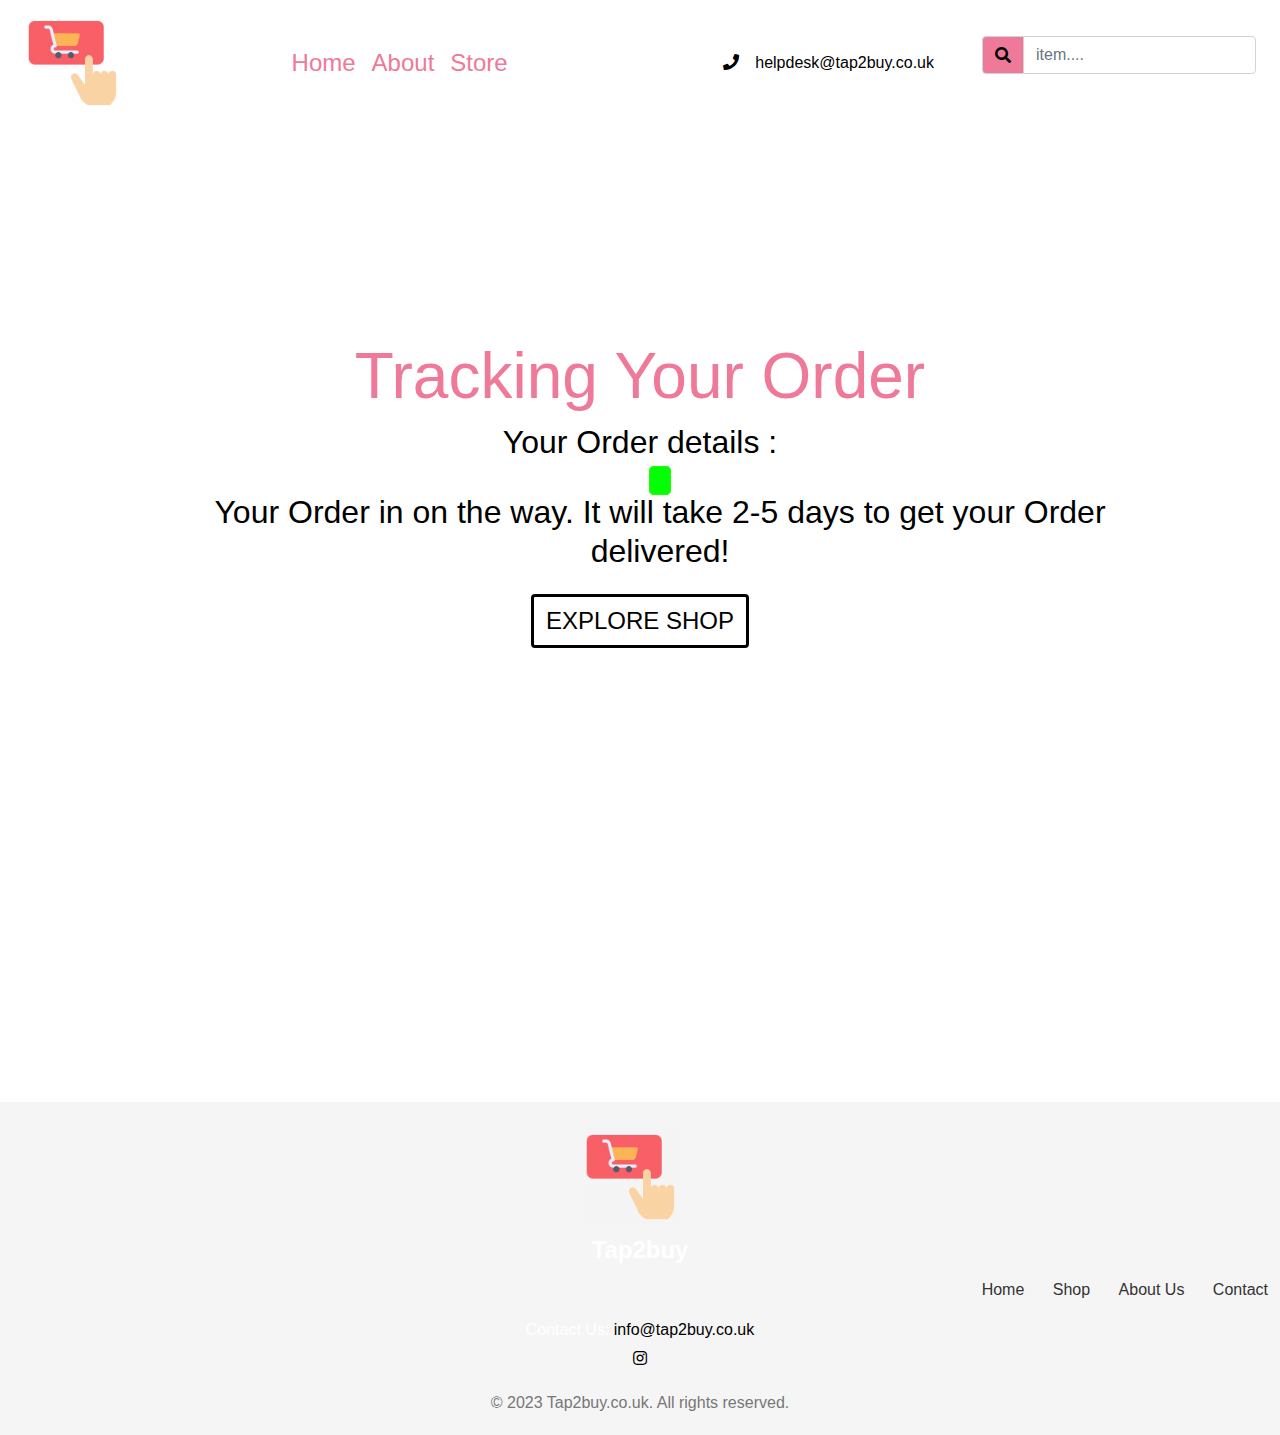
<file: track1.html>
<!DOCTYPE html>
<html lang="en">

<head>
  <meta charset="UTF-8">
  <meta name="viewport" content="width=device-width, initial-scale=1.0">
  <meta http-equiv="X-UA-Compatible" content="ie=edge">
  <!-- bootstrap css -->
  <link rel="stylesheet" href="css/bootstrap.min.css">
  <!-- main css -->
  <link rel="stylesheet" href="css/style.css">





  <!-- font awesome -->
  <link rel="stylesheet" href="css/all.css">
  <link rel="stylesheet" href="https://cdnjs.cloudflare.com/ajax/libs/font-awesome/5.15.3/css/all.min.css">
  
  <title>Tap2buy | Your happiness lies within touch of your finger.</title>
  <style>
  </style>
</head>

<body>
  <!-- header -->
  <header>
    <!-- navbar  -->

 
    <nav class="navbar navbar-expand-lg px-4">
      <a class="navbar-brand" href="#"><img src="img/logo.png" height="100rm" width="100rm" alt=""></a>
      <button class="navbar-toggler" type="button" data-toggle="collapse" data-target="#myNav">
        <span class="toggler-icon"><i class="fas fa-bars"></i></span>
      </button>
      <div class="collapse navbar-collapse" id="myNav">
        <ul class="navbar-nav mx-auto text-capitalize">
          <li class="nav-item active">
            <a class="nav-link" href="index.html">Home</a>
          </li>
          <li class="nav-item">
            <a class="nav-link " href="about.html">About</a>
          </li>
          <li class="nav-item">
            <a class="nav-link" href="store.html">Store</a>
          </li>
        </ul>

        <div class="nav-info-items d-none d-lg-flex ">
          <!-- single info -->
          <div class="nav-info align-items-center d-flex justify-content-between mx-lg-5">
            <span class="info-icon mx-lg-3"><i class="fas fa-phone"></i></span>
            <p class="mb-0">helpdesk@tap2buy.co.uk</p>
          </div>
          <!-- end of single info -->
          <!-- search box -->
    
          <form>
            <div class="input-group mb-3">
              <div class="input-group-prepend ">
                <span class="input-group-text search-box" id="search-icon"><i class="fas fa-search"></i></span>
              </div>
              <input type="text" class="form-control" placeholder='item....' id="search-item">
            </div>

          </form>
       
      <!--end of filter buttons -->
        </div>
      </div>
    </nav>
    <!-- end of nav -->
    <!-- banner  -->
    <div class="container-fluid">
      <div class="row max-height justify-content-center align-items-center">
        <div class="col-10 mx-auto banner text-center">
          <h1 class="text-capitalize">     <strong class="banner-title ">Tracking Your Order</strong></h1>
          
          
          
          
          
          
          
          <h2>Your Order details :</h2>

          <div class="page-wrapper my-account mb">
            <div class="container" role="main">
        
        <div class="woocommerce"><ul class="woocommerce-error message-wrapper" role="alert">
                            <li>
                            <div class="message-container container alert-color medium-text-center">
                                <div><span class="Alert-delivery"></span>
                                <h2>Your Order in on the way. It will take 2-5 days to get your Order delivered! </h2></div>			</div>
                        </li>
                        
                        </ul>
                        <a href="store.html" class="btn banner-link text-uppercase my-2">Explore Shop</a>
                        
                        

    <!--end of  banner  -->
  </header>
  <!-- header -->
  
</body>
 
  <footer class="footer">
    <a class="navbar-brand" href="#"><img src="img/logo.png" height="100rm" width="100rm" alt=""></a>
    <div class="footer__logo">Tap2buy</div>
    
    <nav class="footer__nav">
      <ul>
        <li><a href="index.html">Home</a></li>
        <li><a href="store.html">Shop</a></li>
        <li><a href="about.html">About Us</a></li>
        <li><a href="about.html">Contact</a></li>
      </ul>
    </nav>
    <div class="footer__contact">
      <p>Contact Us: <a href="mailto:tap2buy.co.uk@gmail.com">info@tap2buy.co.uk</a></p>
    </div>
    <div class="footer__social">
        <a href="https://www.instagram.com/tap2buy.co.uk/" target="_blank">
            <i class="fab fa-instagram"></i>
          </a>
          
    </div>
    <div class="footer__copyright">
      &copy; 2023 Tap2buy.co.uk. All rights reserved.
    </div>
  
  
  
  




  <!-- jquery -->
  <script src="js/jquery-3.3.1.min.js"></script>
  <!-- bootstrap js -->
  <script src="js/bootstrap.bundle.min.js"></script>
  <!-- script js -->
  <script src="js/app.js"></script>
</footer>

</html>
</file>
<file: css/style.css>
@import url("https://fonts.googleapis.com/css?family=Kaushan+Script");

:root {
  --mainPink: #ef7998;
  --mainYellow: rgb(249, 228, 148);
  --mainWhite: #fff;
  --mainBlack: #000;
  --yellowTrans: rgba(249, 228, 148, 0.5);
  --mainGrey: rgb(238, 238, 238);
}

body {
  font-family: Georgia, serif;
  background: var(--mainWhite);
  color: var(--mainBlack);
}
/* nav links */
.navbar-toggler {
  outline: none !important;
}
.toggler-icon {
  font-size: 2.5rem;
  color: var(--mainPink);
}
.nav-link {
  color: var(--mainPink);
  font-size: 1.5rem;
  transition: all 0.5s ease-in-out;
}
.nav-link:hover {
  color: var(--mainBlack);
}
/* end of nav links */
/* info icons */
.cart-info__icon {
  color: var(--mainBlack);
  cursor: pointer;
}

.cart-info {
  border: 0.1rem solid var(--mainBlack);
  color: var(--mainBlack);
  border-radius: 0.25rem;
  padding: 0.4rem 0.6rem;
  cursor: pointer;
}
.cart-info:hover {
  background: var(--mainPink);
  border-color: var(--mainPink);
  color: var(--mainWhite);
}
.cart-info:hover .cart-info__icon {
  color: var(--mainWhite);
}
/* end of info icons */
/* banner */

.max-height {
  min-height: calc(100vh - 76px);
  background: linear-gradient(var(--yellowTrans), var(--yellowTrans)),
  
  position: relative;
}
.banner {
  color: var(--mainWhite);
  margin-top: -4rem;
}
.banner-title {
  color: var(--mainPink);
  font-size: 4rem;
}
.banner-link {
  font-size: 1.5rem;
  color: var(--mainBlack);
  border: 0.2rem solid var(--mainBlack);
}
.banner-link:hover {
  background: var(--mainBlack);
  color: var(--mainPink);
}
/* endo of banner */
/* cart  */
.cart {
  position: absolute;
  min-height: 10rem;
  background: var(--mainWhite);
  top: 0;
  right: 0;
  transition: all 0.3s ease-in-out;
  background: rgba(255, 255, 255, 0.5);
  width: 0;
  overflow: hidden;
}
.show-cart {
  width: 18rem;
  padding: 2rem 1.5rem;
  transform: rotateY(-360deg);
}
.cart-item {
  transition: all 2s ease-in-out;
}

/* end of cart */
/* cart item */
.cart-item-remove {
  color: var(--mainPink);
  transition: all 1s ease-in-out;
}
.cart-item-remove:hover {
  transform: scale(1.1);
  color: var(--mainBlack);
}
#cart-item-price {
  font-size: 0.8rem;
}
/* cart item */
/* cart buttons */
.btn-pink {
  color: var(--mainPink) !important;
  border-color: var(--mainPink) !important;
}
.btn-black {
  color: var(--mainBlack) !important;
  border-color: var(--mainBlack) !important;
}
.btn-black:hover {
  color: var(--mainPink) !important;
  background: var(--mainBlack) !important;
}
.btn-pink:hover {
  background: var(--mainPink) !important;
  color: var(--mainBlack) !important;
}
/* end of cart buttons */

/* about */
.about-img__container {
  position: relative;
}

.about-img__container::before {
  content: "";
  position: absolute;
  top: -1.5rem;
  left: -1.7rem;
  width: 100%;
  height: 100%;
  outline: 0.5rem solid var(--mainYellow);
  z-index: -1;
  transition: all 1s ease-in-out;
}
.about-img__container:hover:before {
  top: 0;
  left: 0;
}

/*end of  about */

/* store items */
.store {
  background: var(--mainGrey);
}
.img-container {
  position: relative;
  overflow: hidden;
  cursor: pointer;
}
.store-img {
  transition: all 1s ease-in-out;
}
.img-container:hover .store-img {
  transform: scale(1.2);
}
.store-item-icon {
  position: absolute;
  bottom: 0;
  right: 0;
  padding: 0.75rem;
  background: var(--mainYellow);
  border-top-left-radius: 1rem;
  transition: all 1s ease-in-out;
  transform: translate(100%, 100%);
}
.img-container:hover .store-item-icon {
  transform: translate(0, 0);
}
.store-item-icon:hover {
  color: var(--mainWhite);
}
.store-item-value {
  color: --mainYellow;
}
/*end of  store items */
.search-box {
  background: var(--mainPink);
  color: var(--mainBlack);
}

/* ligthbox */

.lightbox-container {
  position: fixed;
  top: 0;
  left: 0;
  right: 0;
  bottom: 0;
  z-index: 999;
  background: rgba(0, 0, 0, 0.6) !important;
  display: none;
}
.show {
  display: block;
}

.lightbox-holder {
  position: relative;
}
.lightbox-item {
  min-height: 80vh;
  background: url("../img/cake-1.jpeg") center/cover fixed no-repeat;
  border-radius: 0.3rem;
}
.lightbox-close {
  color: var(--mainPink);
  font-size: 3rem;
  transition: all 1s ease-in-out;
  cursor: pointer;
}
.lightbox-close:hover {
  color: var(--mainYellow);
}

.lightbox-control {
  position: absolute;
  font-size: 4rem;
  color: var(--mainPink);
  transition: all 1s linear;
  cursor: pointer;
}
.lightbox-control:hover {
  color: var(--mainYellow);
}
.btnLeft {
  top: 50%;
  left: 0;
  transform: translateX(-60%);
}
.btnRight {
  top: 50%;
  right: 0;
  transform: translateX(60%);
}

h6{
  text-align: center;
  font-size: 0.5rem;
  color: #210b0b;
  text-justify: auto;
  text-decoration: solid;
}


.Products{
  margin: 0;
  padding: 0;
  display: flex;
  justify-content: center;
  align-items: center;
  height: 60vh;
  max-width: 300%;
  max-height: 300%;


}

.footer123{
  font-family: Arial, sans-serif;
  font-size: 16px;
  font-weight: normal;
  line-height: 1.6;
  color: #000;
}
@import url('https://fonts.googleapis.com/css2?family=Roboto:ital,wght@0,500;1,400&display=swap');



.banner p{
    line-height: 0;
    font-weight: lighter;
}
/* for hamburger menu */
.hamburger {
    display: none;
}

.bar {
    display: block;
    width: 25px;
    height: 3px;
    margin: 5px auto;
    -webkit-transition: all 0.3s ease-in-out;
    transition: all 0.3s ease-in-out;
    background-color: #101010;
}

.content{
    position: absolute;
    bottom: 0%;
    left: 50%;
    transform: translateX(-50%);
    margin-bottom: 20px;
}
.details {
    border-radius:3px;
    background-color: white;
    padding:10px;
}
.details h2{
    font-size: 22px;
}

.infoContainer {
    display: flex;
    justify-content: space-between;
    font-weight: lighter;
}
.info1{
    font-size: 15px;
    flex:1;
    padding: 0 20px;
}
.info-topic{
    display: flex;
    text-align: right;
}
.info1 .info-topic img{
    object-fit: contain;
}
main {
    margin-bottom: 20px;
}
.mainHeader{
    margin-bottom: 20px;
}
.mainHeader h1{
    font-size: 22px;
}
.search-container {
    padding: 20px 0;
    width: 50%;
    margin: 0 auto;
    border-radius: 5px;
    display: flex;
    justify-content: center;
    background-color: #378b29;
    background-image: linear-gradient(315deg, #378b29 0%, #74d680 74%);
}

.search-select {
    padding: 10px;
    font-size: 17px;
    border: none;
    border-left: 1px solid #ddd;
    outline: none;
}

.search-input {
    padding: 10px;
    font-size: 17px;
    border: none;
    border-radius: 5px 0 0 5px;
    outline: none;
}

.search-button {
    padding: 10px;
    font-size: 17px;
    border: none;
    background-color: #2d362d;
    color: white;
    cursor: pointer;
    margin: 0;
    border-radius: 0 5px 5px 0;
}

.search-button:hover {
    background-color: #101010;
}

.driverList{
    margin: 20px 0px;
    display: flex;
    flex-direction: row;
    flex-wrap: wrap;
    justify-content: space-between;
    font-weight: lighter;
}

.driver{
    display: flex;
    background-color: whitesmoke;
    margin:5px 0px;
    flex-direction: row;
    flex-wrap: nowrap;
    height: 60px;
    padding: 10px;
}
.driver .driver-info{
    text-align: justify;
    flex: 1;
    padding: 0px 10px;
}
.driver .driver-info h3{
    margin: 0;
    padding:0;
}
.driver .driver-info p{
    color: rgb(30, 229, 255);
}

.driver img{
    width: 50px;
    height: 50px;
    border-radius: 50%;
    object-fit: cover;
}

footer {
    background-color: #333;
    color: white;
    text-align: center;
    padding: 10px;
}

/* go to top button css */
#goToTop {
    display: none;
    position: fixed;
    bottom: 20px;
    right: 30px;
    background: #ffffff;
    z-index: 99;
    border: none;
    outline: none;
    cursor: pointer;
    padding: 8px;
    border-radius: 4px;
}

#goToTop:hover {
    background-color: #f4f2f2;
}

/* Extra small devices (phones, 600px and down) */
@media only screen and (max-width: 600px) {
    body{
        margin: 0;
        padding: 0;
    }

    .contactList {
        position: fixed;
        top: 3.5rem;
        display: none;
        width: 40%;
        flex-direction: column;
        background-color: #fbfbfb;
        border-radius: 10px;
        text-align: center;
        transition: 0.3s;
        box-shadow:
            0 10px 27px rgba(0, 0, 0, 0.05);
    }

    .contactList span{
        display: none;
    }

    .contactList.active {
        right: 0.5rem;
        display: block;
    }

    .hamburger {
        display: block;
        cursor: pointer;
    }

    .hamburger.active .bar:nth-child(2) {
        opacity: 0;
    }

    .hamburger.active .bar:nth-child(1) {
        transform: translateY(8px) rotate(45deg);
    }

    .hamburger.active .bar:nth-child(3) {
        transform: translateY(-8px) rotate(-45deg);
    }
    nav{
        z-index: 1;
    }
    nav ul {
        text-align: center;
    }
    nav ul li {
        display: block;
        padding:10px 2px;
    }

    .banner {
        margin: 10px 0;
        height: 300px;
    }
    .banner h1 {    
        font-size: 30px;
    }
    .banner h3 {
        margin-top: 70px;
        font-size: 20px;
    }
    .content {
        position: relative;
        bottom: 0%;
        left: 50%;
        transform: translateX(-50%);
        margin-bottom: 20px;
    }
    .infoContainer {
        display: flex;
        flex-direction: column;
        justify-content: space-between;
        font-weight: lighter;
    }
    .info1 {
        font-size: 15px;
        background-color: white;
        flex: 1;
        border-radius: 3px;
        padding: 0 20px;
        margin:10px 0;
        box-shadow: 10px 5px 5px rgb(230, 194, 194);
    }
    .info-topic {
        display: flex;
        text-align: right;
    }
    .info1 .info-topic img {
        object-fit: contain;
    }
    .details{
        background-color: #f0f0f0;;
    }

    .search-container {
        display: flex;
        flex-direction: column;
        justify-content: center;
        width: 100%;
        background:none;
        
    }
    .search-function{
        text-align: center;
    }
    
    .search-input {
        width: 90%;
        padding: 10px;
        margin:10px auto;
        font-size: 17px;
        border: none;
        border-radius: 5px 0 0 5px;
        outline: none;
    }
    
}

@media only screen and (max-width: 650px) {
    .driverList {
        display: flex;
        flex-direction: column;
        justify-content: space-between;
        font-weight: lighter;
    } 
    .driver{
        width: 100%;
    }
    
}

/* Small devices (portrait tablets and large phones, 600px and up) */
@media only screen and (min-width: 600px) {
    nav {
        flex-direction: row;
    }
    nav ul {
        text-align: right;
    }
    nav ul li {
        display: inline;
    }
    nav ul li a {
        padding: 0px 2px;
    }
    .banner {
        margin: 10px 0;
        padding-top: 80px;
        height: 400px;
    }
    .banner h3{
        margin-top: 90px;
    }
    .content {
        position: relative;
        bottom: 0%;
        left: 50%;
        transform: translateX(-50%);
        margin-bottom: 20px;
    }
    .infoContainer {
        display: flex;
        justify-content: space-between;
        font-weight: lighter;
    }
    .info1 {
        font-size: 15px;
        flex: 1;
        padding: 0 20px;
    }
    .info-topic {
        display: flex;
        text-align: right;
    }
    .info1 .info-topic img {
        object-fit: contain;
    }
    
    .search-container {
        display: flex;
        justify-content: center;
        width: 100%;
    }
    .search-input {
        padding: 10px;
        font-size: 17px;
        border: none;
        border-radius: 5px 0 0 5px;
        outline: none;
    }
}

/* Medium devices (landscape tablets, 768px and up) */
@media only screen and (min-width: 768px) {
    nav {
        flex-direction: row;
    }
    nav ul {
        text-align: right;
    }
    nav ul li {
        display: inline;
    }
    nav ul li a {
        padding: 0px 2px;
    }
    .banner {
        height: 450px;
    }
    .content {
        position: relative;
        bottom: 0%;
        left: 50%;
        transform: translateX(-50%);
        margin-bottom: 20px;
    }
    .infoContainer {
        display: flex;
        justify-content: space-between;
        font-weight: lighter;
    }
    .info1 {
        font-size: 15px;
        flex: 1;
        padding: 0 20px;
    }
    .info-topic {
        display: flex;
        text-align: right;
    }
    .info1 .info-topic img {
        object-fit: contain;
    }
   
    .search-container {
        display: flex;
        justify-content: center;
    }
    .search-input {
        padding: 10px;
        font-size: 17px;
        border: none;
        border-radius: 5px 0 0 5px;
        outline: none;
    }
    .driver{
        width: 25%;
    }
}

/* Large devices (laptops/desktops, 992px and up) */
@media only screen and (min-width: 992px) {
    nav {
        flex-direction: row;
    }
    nav ul {
        text-align: right;
    }
    nav ul li {
        display: inline;
    }
    nav ul li a {
        padding: 0px 2px;
    }
    .banner {
        height: 450px;
    }
    .content {
        position: relative;
        bottom: 0%;
        left: 50%;
        transform: translateX(-50%);
        margin-bottom: 20px;
    }
    .infoContainer {
        display: flex;
        justify-content: space-between;
        font-weight: lighter;
    }
    .info1 {
        font-size: 15px;
        flex: 1;
        padding: 0 20px;
    }
    .info-topic {
        display: flex;
        text-align: right;
    }
    .info1 .info-topic img {
        object-fit: contain;
    }
   
    .search-container {
        display: flex;
        justify-content: center;
    }
    .search-input {
        padding: 10px;
        font-size: 17px;
        border: none;
        border-radius: 5px 0 0 5px;
        outline: none;
    }
   

}

/* Extra large devices (large laptops and desktops, 1200px and up) */
@media only screen and (min-width: 1200px) {
    header{
        margin-bottom: 9.5rem;
    }
    nav {
        flex-direction: row;
    }
    nav ul {
        text-align: right;
    }
    nav ul li {
        display: inline;
    }
    nav ul li a {
        padding: 0px 2px;
    }
    .banner {
        padding-top:30px;
        margin-top: 0;
        height: 450px;
    }
    .content {
        position: absolute;
        bottom: 0%;
        left: 50%;
        transform: translateX(-50%);
        margin-bottom: 20px;
    }
    .infoContainer {
        display: flex;
        justify-content: space-between;
        font-weight: lighter;
    }
    .info1 {
        font-size: 15px;
        flex: 1;
        padding: 0 20px;
    }
    .info-topic {
        display: flex;
        text-align: right;
    }
    .info1 .info-topic img {
        object-fit: contain;
    }
    .search-container {
        display: flex;
        justify-content: center;
    }
    .search-input {
        padding: 10px;
        font-size: 17px;
        border: none;
        border-radius: 5px 0 0 5px;
        outline: none;
    }
    
}
</file>
